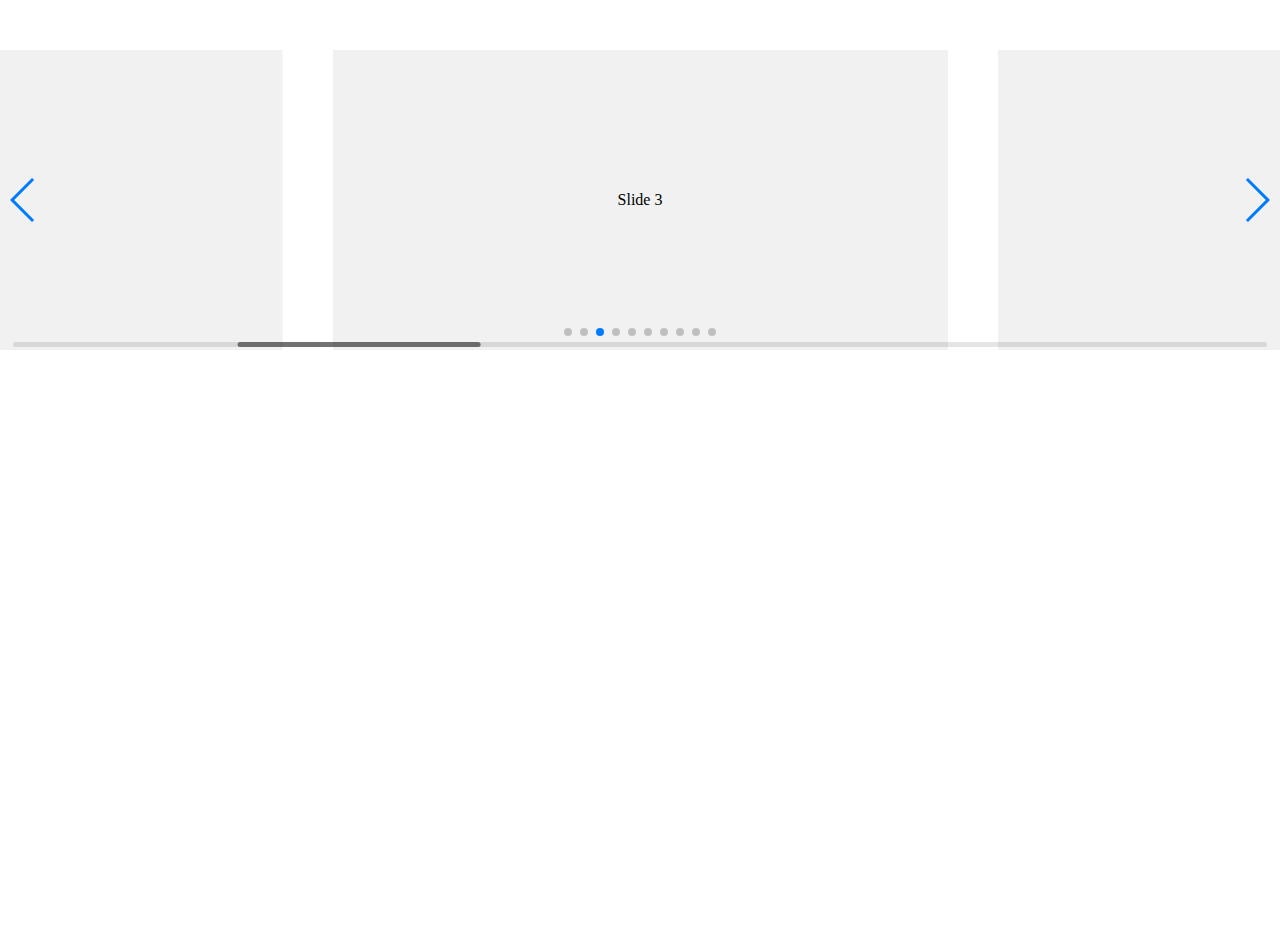
<file: swiper-4.5.0/playground/index.html>
<!doctype html>
<html lang="en">
<head>
    <meta charset="UTF-8">
    <title>Swiper Playground</title>
    <link rel="stylesheet" href="../dist/css/swiper.min.css">
    <meta name="viewport" content="width=device-width">
</head>
<body>
    <div class="swiper-container">
        <div class="swiper-scrollbar"></div>
        <div class="swiper-button-prev"></div>
        <div class="swiper-button-next"></div>
        <div class="swiper-wrapper">
            <div class="swiper-slide">Slide 1</div>
            <div class="swiper-slide">Slide 2</div>
            <div class="swiper-slide">Slide 3</div>
            <div class="swiper-slide">Slide 4</div>
            <div class="swiper-slide">Slide 5</div>
            <div class="swiper-slide">Slide 6</div>
            <div class="swiper-slide">Slide 7</div>
            <div class="swiper-slide">Slide 8</div>
            <div class="swiper-slide">Slide 9</div>
            <div class="swiper-slide">Slide 10</div>
        </div>
        <div class="swiper-pagination"></div>
    </div>
    <style>
    body, html {
        padding: 0;
        margin: 0;
        position: relative;
        height: 100%;
    }
    .swiper-container {
        width: 100%;
        height: 300px;
        margin: 50px auto;
    }
    .swiper-slide {
        background: #f1f1f1;
        color:#000;
        text-align: center;
        line-height: 300px;
    }
    </style>
    <script src="../dist/js/swiper.min.js"></script>
    <script>
        var swiper = new Swiper({
            el: '.swiper-container',
            initialSlide: 2,
            spaceBetween: 50,
            slidesPerView: 2,
            centeredSlides: true,
            slideToClickedSlide: true,
            grabCursor: true,
            scrollbar: {
              el: '.swiper-scrollbar',
            },
            mousewheel: {
              enabled: true,
            },
            keyboard: {
              enabled: true,
            },
            pagination: {
              el: '.swiper-pagination',
            },
            navigation: {
              nextEl: '.swiper-button-next',
              prevEl: '.swiper-button-prev',
            },
        });
    </script>
</body>
</html>
</file>
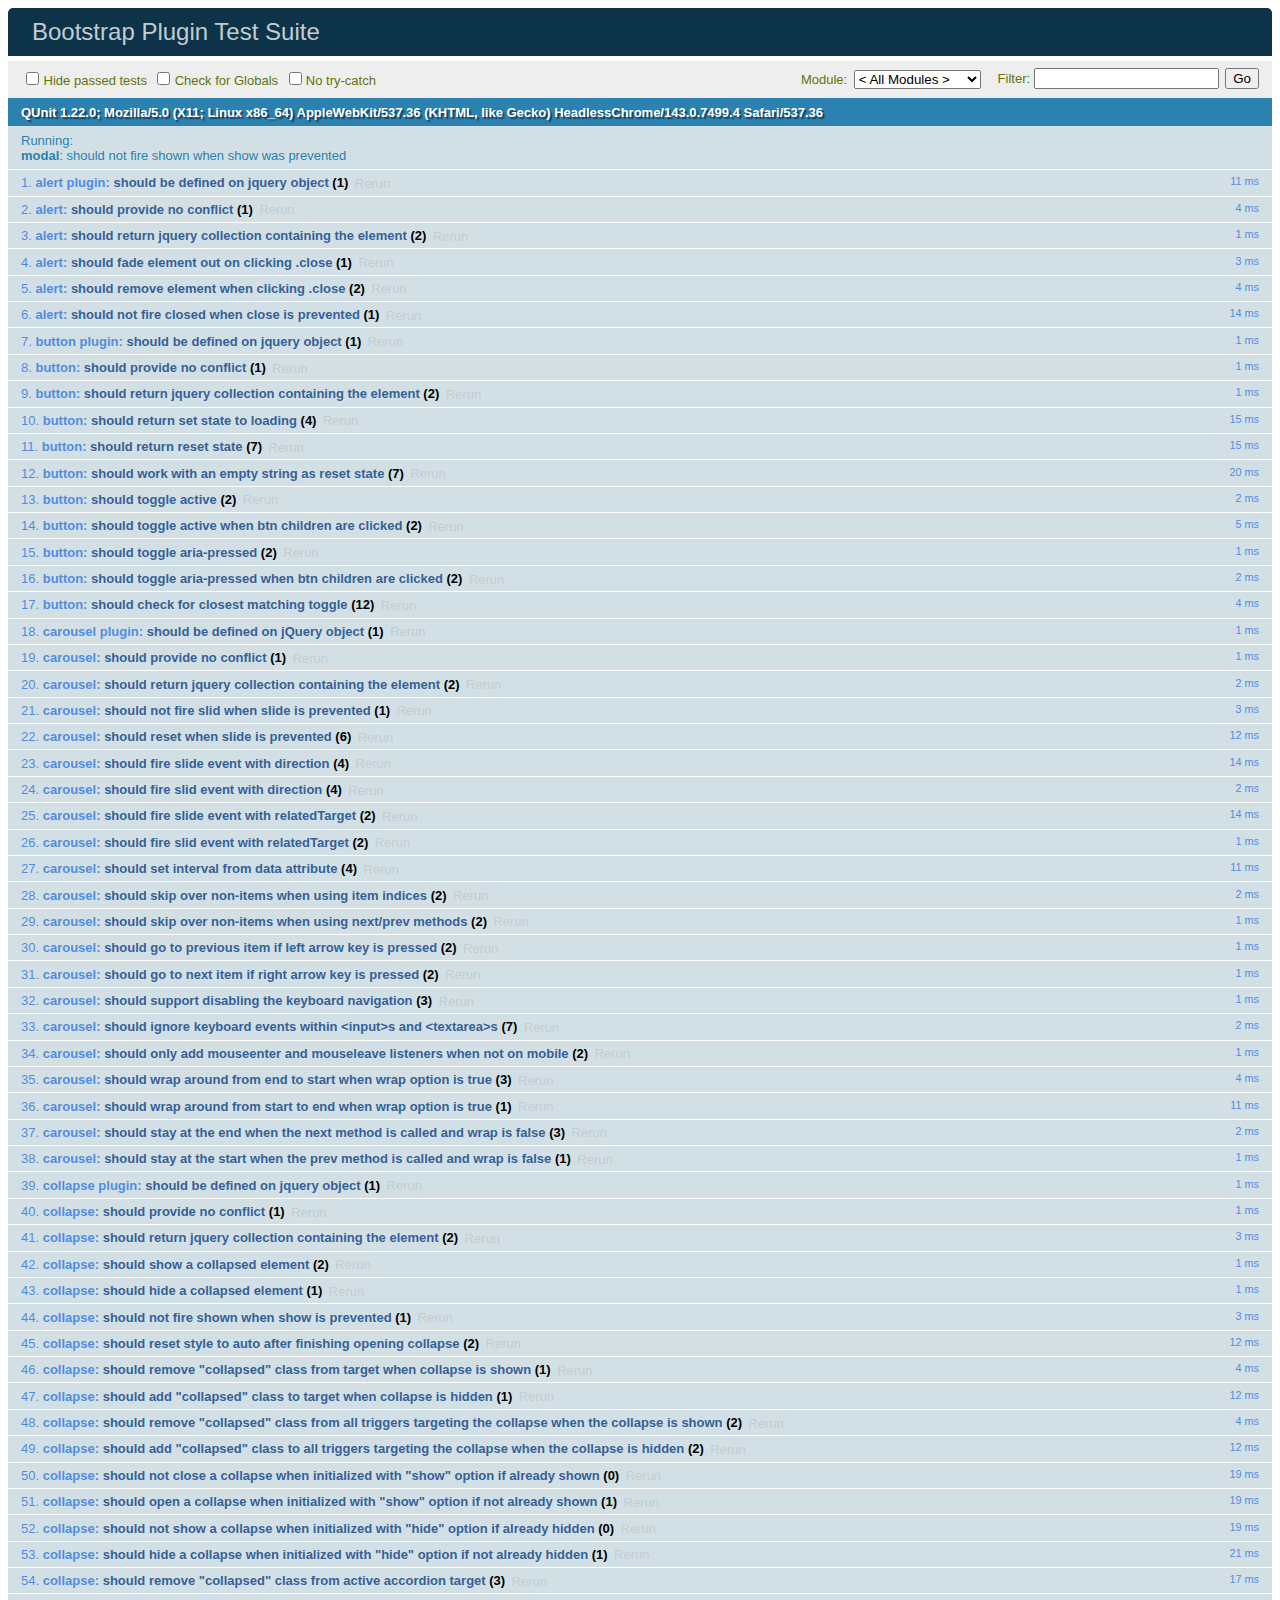
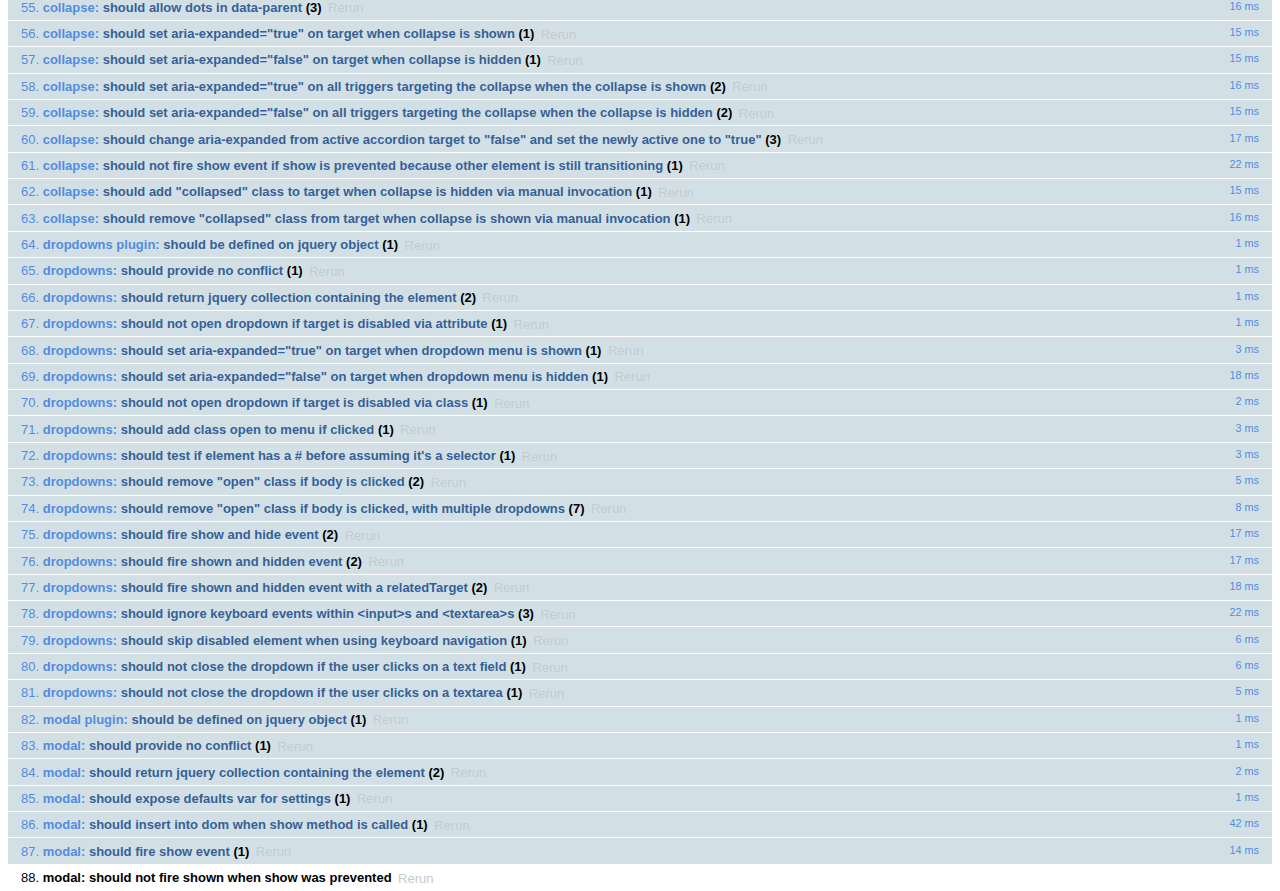
<file: bootstrap-3.3.7/js/tests/index.html>
<!DOCTYPE html>
<html>
  <head>
    <meta charset="utf-8">
    <title>Bootstrap Plugin Test Suite</title>
    <meta name="viewport" content="width=device-width, initial-scale=1">

    <!-- jQuery -->
    <script src="vendor/jquery.min.js"></script>
    <script>
      // Disable jQuery event aliases to ensure we don't accidentally use any of them
      (function () {
        var eventAliases = [
          'blur',
          'focus',
          'focusin',
          'focusout',
          'load',
          'resize',
          'scroll',
          'unload',
          'click',
          'dblclick',
          'mousedown',
          'mouseup',
          'mousemove',
          'mouseover',
          'mouseout',
          'mouseenter',
          'mouseleave',
          'change',
          'select',
          'submit',
          'keydown',
          'keypress',
          'keyup',
          'error',
          'contextmenu',
          'hover',
          'bind',
          'unbind',
          'delegate',
          'undelegate'
        ]
        for (var i = 0; i < eventAliases.length; i++) {
          var eventAlias = eventAliases[i]
          $.fn[eventAlias] = function () {
            throw new Error('Using the ".' + eventAlias + '()" method is not allowed, so that Bootstrap can be compatible with custom jQuery builds which exclude the "event aliases" module that defines said method. See https://github.com/twbs/bootstrap/blob/master/CONTRIBUTING.md#js')
          }
        }
      })()
    </script>

    <!-- QUnit -->
    <link rel="stylesheet" href="vendor/qunit.css" media="screen">
    <script src="vendor/qunit.js"></script>
    <script>
      // See https://github.com/axemclion/grunt-saucelabs#test-result-details-with-qunit
      var log = []
      // Require assert.expect in each test
      QUnit.config.requireExpects = true
      QUnit.done(function (testResults) {
        var tests = []
        for (var i = 0, len = log.length; i < len; i++) {
          var details = log[i]
          tests.push({
            name: details.name,
            result: details.result,
            expected: details.expected,
            actual: details.actual,
            source: details.source
          })
        }
        testResults.tests = tests

        window.global_test_results = testResults
      })

      QUnit.testStart(function (testDetails) {
        $(window).scrollTop(0)
        QUnit.log(function (details) {
          if (!details.result) {
            details.name = testDetails.name
            log.push(details)
          }
        })
      })

      // Cleanup
      QUnit.testDone(function () {
        $('#qunit-fixture').empty()
        $('#modal-test, .modal-backdrop').remove()
      })

      // Display fixture on-screen on iOS to avoid false positives
      if (/iPhone|iPad|iPod/.test(navigator.userAgent)) {
        QUnit.begin(function() {
          $('#qunit-fixture').css({ top: 0, left: 0 })
        })

        QUnit.done(function () {
          $('#qunit-fixture').css({ top: '', left: '' })
        })
      }

      // Disable deprecated global QUnit method aliases in preparation for QUnit v2
      (function () {
        var methodNames = [
          'async',
          'asyncTest',
          'deepEqual',
          'equal',
          'expect',
          'module',
          'notDeepEqual',
          'notEqual',
          'notPropEqual',
          'notStrictEqual',
          'ok',
          'propEqual',
          'push',
          'start',
          'stop',
          'strictEqual',
          'test',
          'throws'
        ];
        for (var i = 0; i < methodNames.length; i++) {
          var methodName = methodNames[i];
          window[methodName] = undefined;
        }
      })();
    </script>

    <!-- Plugin sources -->
    <script>$.support.transition = false</script>
    <script src="../../js/alert.js"></script>
    <script src="../../js/button.js"></script>
    <script src="../../js/carousel.js"></script>
    <script src="../../js/collapse.js"></script>
    <script src="../../js/dropdown.js"></script>
    <script src="../../js/modal.js"></script>
    <script src="../../js/scrollspy.js"></script>
    <script src="../../js/tab.js"></script>
    <script src="../../js/tooltip.js"></script>
    <script src="../../js/popover.js"></script>
    <script src="../../js/affix.js"></script>

    <!-- Unit tests -->
    <script src="unit/alert.js"></script>
    <script src="unit/button.js"></script>
    <script src="unit/carousel.js"></script>
    <script src="unit/collapse.js"></script>
    <script src="unit/dropdown.js"></script>
    <script src="unit/modal.js"></script>
    <script src="unit/scrollspy.js"></script>
    <script src="unit/tab.js"></script>
    <script src="unit/tooltip.js"></script>
    <script src="unit/popover.js"></script>
    <script src="unit/affix.js"></script>

  </head>
  <body>
    <div id="qunit-container">
      <div id="qunit"></div>
      <div id="qunit-fixture"></div>
    </div>
  </body>
</html>
</file>
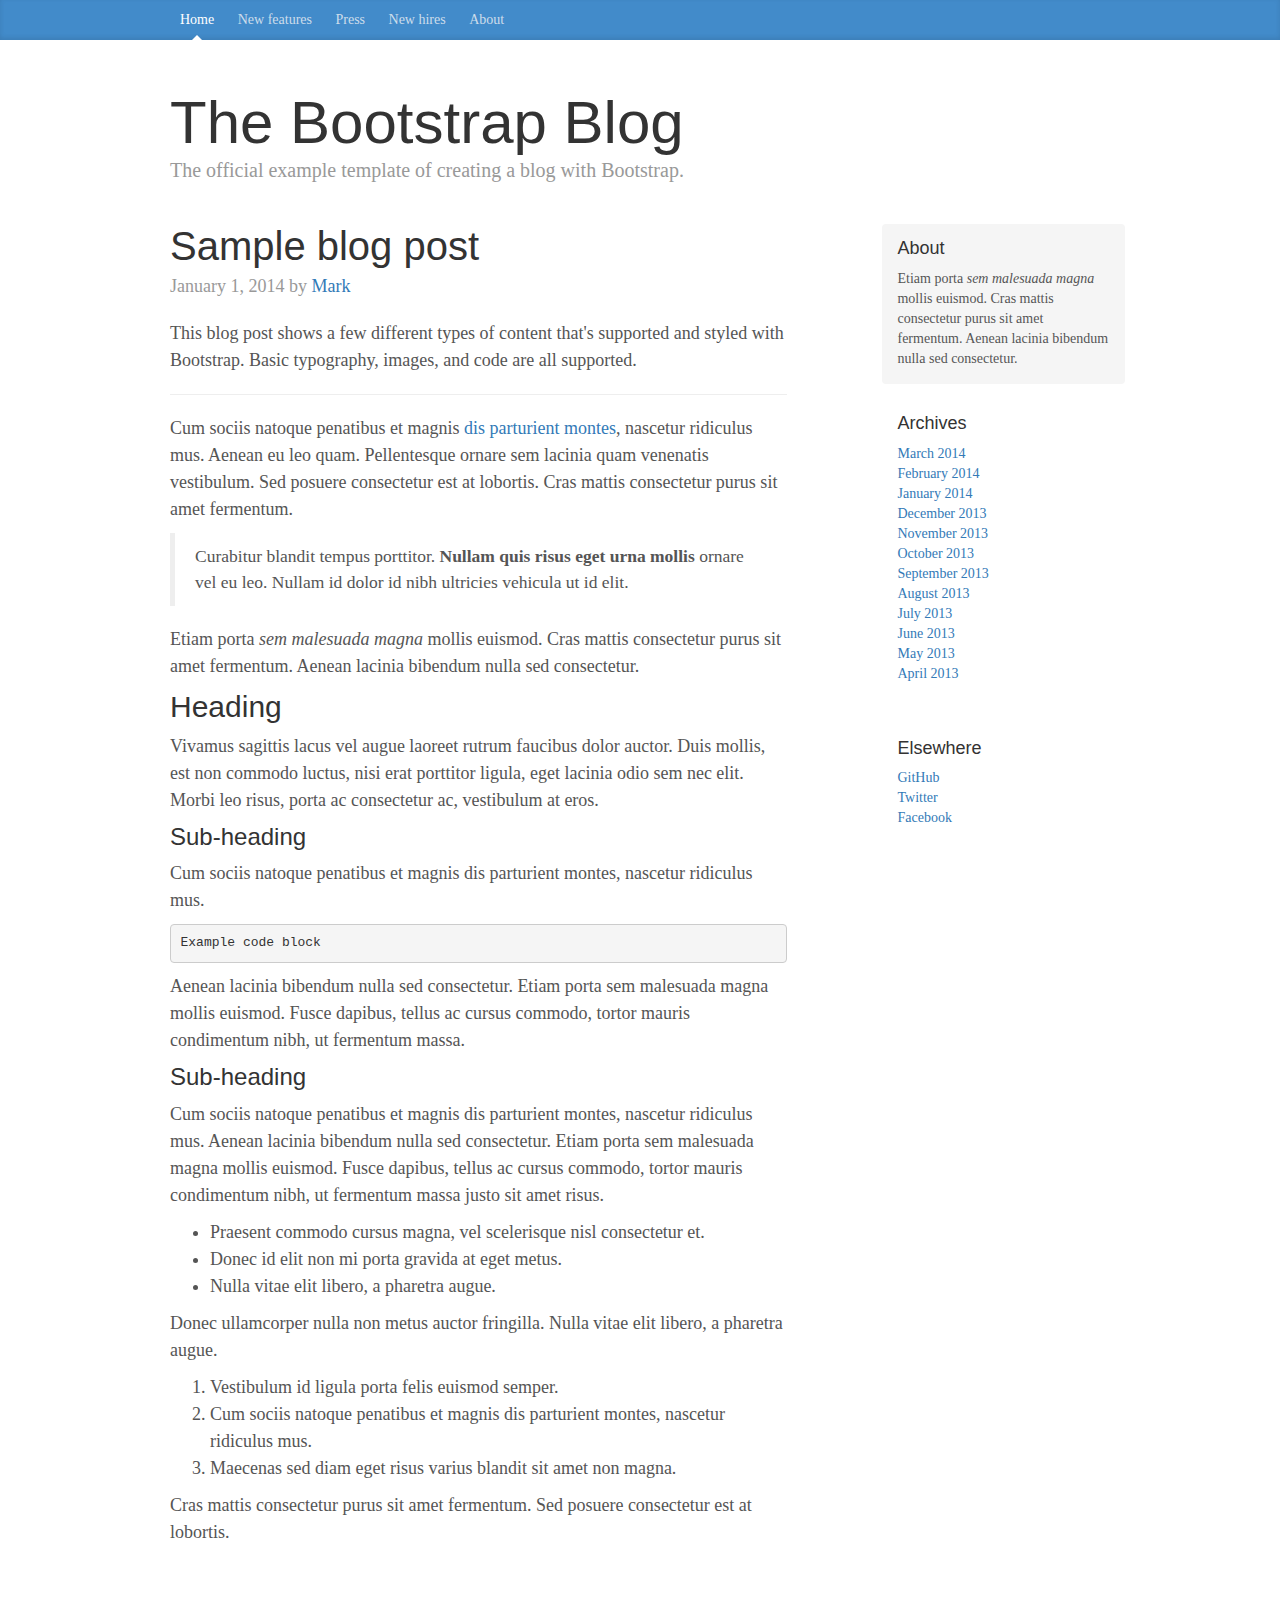
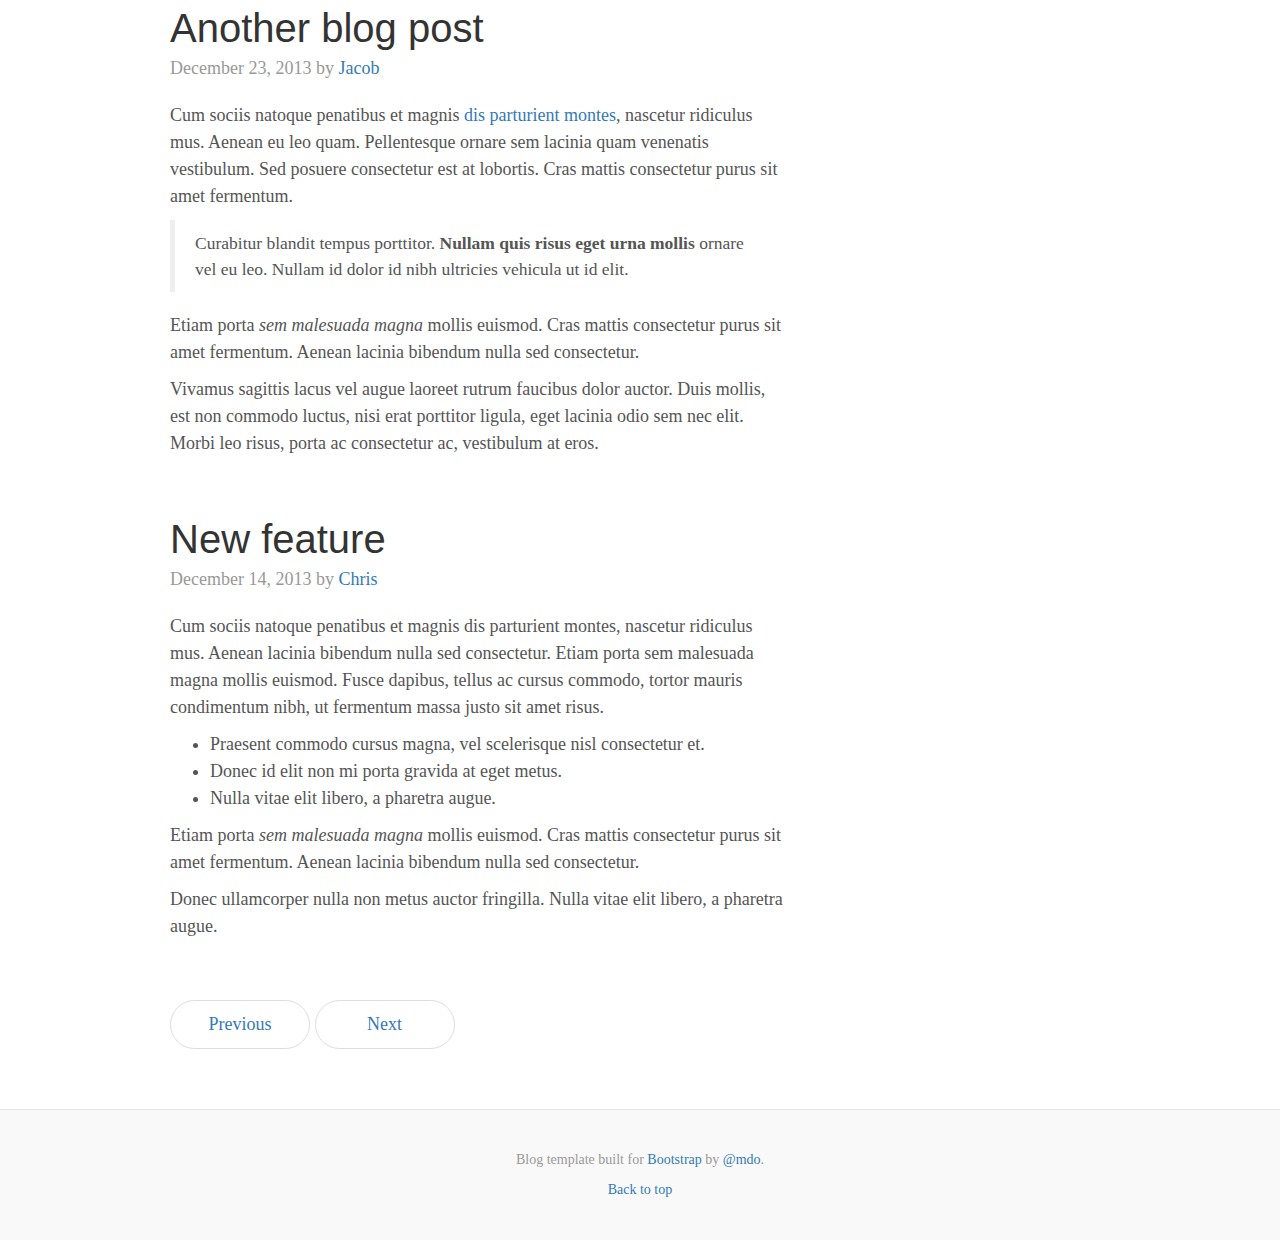
<file: bootstrap-3.3.7/docs/examples/blog/index.html>
<!DOCTYPE html>
<html lang="en">
  <head>
    <meta charset="utf-8">
    <meta http-equiv="X-UA-Compatible" content="IE=edge">
    <meta name="viewport" content="width=device-width, initial-scale=1">
    <!-- The above 3 meta tags *must* come first in the head; any other head content must come *after* these tags -->
    <meta name="description" content="">
    <meta name="author" content="">
    <link rel="icon" href="../../favicon.ico">

    <title>Blog Template for Bootstrap</title>

    <!-- Bootstrap core CSS -->
    <link href="../../dist/css/bootstrap.min.css" rel="stylesheet">

    <!-- IE10 viewport hack for Surface/desktop Windows 8 bug -->
    <link href="../../assets/css/ie10-viewport-bug-workaround.css" rel="stylesheet">

    <!-- Custom styles for this template -->
    <link href="blog.css" rel="stylesheet">

    <!-- Just for debugging purposes. Don't actually copy these 2 lines! -->
    <!--[if lt IE 9]><script src="../../assets/js/ie8-responsive-file-warning.js"></script><![endif]-->
    <script src="../../assets/js/ie-emulation-modes-warning.js"></script>

    <!-- HTML5 shim and Respond.js for IE8 support of HTML5 elements and media queries -->
    <!--[if lt IE 9]>
      <script src="https://oss.maxcdn.com/html5shiv/3.7.3/html5shiv.min.js"></script>
      <script src="https://oss.maxcdn.com/respond/1.4.2/respond.min.js"></script>
    <![endif]-->
  </head>

  <body>

    <div class="blog-masthead">
      <div class="container">
        <nav class="blog-nav">
          <a class="blog-nav-item active" href="#">Home</a>
          <a class="blog-nav-item" href="#">New features</a>
          <a class="blog-nav-item" href="#">Press</a>
          <a class="blog-nav-item" href="#">New hires</a>
          <a class="blog-nav-item" href="#">About</a>
        </nav>
      </div>
    </div>

    <div class="container">

      <div class="blog-header">
        <h1 class="blog-title">The Bootstrap Blog</h1>
        <p class="lead blog-description">The official example template of creating a blog with Bootstrap.</p>
      </div>

      <div class="row">

        <div class="col-sm-8 blog-main">

          <div class="blog-post">
            <h2 class="blog-post-title">Sample blog post</h2>
            <p class="blog-post-meta">January 1, 2014 by <a href="#">Mark</a></p>

            <p>This blog post shows a few different types of content that's supported and styled with Bootstrap. Basic typography, images, and code are all supported.</p>
            <hr>
            <p>Cum sociis natoque penatibus et magnis <a href="#">dis parturient montes</a>, nascetur ridiculus mus. Aenean eu leo quam. Pellentesque ornare sem lacinia quam venenatis vestibulum. Sed posuere consectetur est at lobortis. Cras mattis consectetur purus sit amet fermentum.</p>
            <blockquote>
              <p>Curabitur blandit tempus porttitor. <strong>Nullam quis risus eget urna mollis</strong> ornare vel eu leo. Nullam id dolor id nibh ultricies vehicula ut id elit.</p>
            </blockquote>
            <p>Etiam porta <em>sem malesuada magna</em> mollis euismod. Cras mattis consectetur purus sit amet fermentum. Aenean lacinia bibendum nulla sed consectetur.</p>
            <h2>Heading</h2>
            <p>Vivamus sagittis lacus vel augue laoreet rutrum faucibus dolor auctor. Duis mollis, est non commodo luctus, nisi erat porttitor ligula, eget lacinia odio sem nec elit. Morbi leo risus, porta ac consectetur ac, vestibulum at eros.</p>
            <h3>Sub-heading</h3>
            <p>Cum sociis natoque penatibus et magnis dis parturient montes, nascetur ridiculus mus.</p>
            <pre><code>Example code block</code></pre>
            <p>Aenean lacinia bibendum nulla sed consectetur. Etiam porta sem malesuada magna mollis euismod. Fusce dapibus, tellus ac cursus commodo, tortor mauris condimentum nibh, ut fermentum massa.</p>
            <h3>Sub-heading</h3>
            <p>Cum sociis natoque penatibus et magnis dis parturient montes, nascetur ridiculus mus. Aenean lacinia bibendum nulla sed consectetur. Etiam porta sem malesuada magna mollis euismod. Fusce dapibus, tellus ac cursus commodo, tortor mauris condimentum nibh, ut fermentum massa justo sit amet risus.</p>
            <ul>
              <li>Praesent commodo cursus magna, vel scelerisque nisl consectetur et.</li>
              <li>Donec id elit non mi porta gravida at eget metus.</li>
              <li>Nulla vitae elit libero, a pharetra augue.</li>
            </ul>
            <p>Donec ullamcorper nulla non metus auctor fringilla. Nulla vitae elit libero, a pharetra augue.</p>
            <ol>
              <li>Vestibulum id ligula porta felis euismod semper.</li>
              <li>Cum sociis natoque penatibus et magnis dis parturient montes, nascetur ridiculus mus.</li>
              <li>Maecenas sed diam eget risus varius blandit sit amet non magna.</li>
            </ol>
            <p>Cras mattis consectetur purus sit amet fermentum. Sed posuere consectetur est at lobortis.</p>
          </div><!-- /.blog-post -->

          <div class="blog-post">
            <h2 class="blog-post-title">Another blog post</h2>
            <p class="blog-post-meta">December 23, 2013 by <a href="#">Jacob</a></p>

            <p>Cum sociis natoque penatibus et magnis <a href="#">dis parturient montes</a>, nascetur ridiculus mus. Aenean eu leo quam. Pellentesque ornare sem lacinia quam venenatis vestibulum. Sed posuere consectetur est at lobortis. Cras mattis consectetur purus sit amet fermentum.</p>
            <blockquote>
              <p>Curabitur blandit tempus porttitor. <strong>Nullam quis risus eget urna mollis</strong> ornare vel eu leo. Nullam id dolor id nibh ultricies vehicula ut id elit.</p>
            </blockquote>
            <p>Etiam porta <em>sem malesuada magna</em> mollis euismod. Cras mattis consectetur purus sit amet fermentum. Aenean lacinia bibendum nulla sed consectetur.</p>
            <p>Vivamus sagittis lacus vel augue laoreet rutrum faucibus dolor auctor. Duis mollis, est non commodo luctus, nisi erat porttitor ligula, eget lacinia odio sem nec elit. Morbi leo risus, porta ac consectetur ac, vestibulum at eros.</p>
          </div><!-- /.blog-post -->

          <div class="blog-post">
            <h2 class="blog-post-title">New feature</h2>
            <p class="blog-post-meta">December 14, 2013 by <a href="#">Chris</a></p>

            <p>Cum sociis natoque penatibus et magnis dis parturient montes, nascetur ridiculus mus. Aenean lacinia bibendum nulla sed consectetur. Etiam porta sem malesuada magna mollis euismod. Fusce dapibus, tellus ac cursus commodo, tortor mauris condimentum nibh, ut fermentum massa justo sit amet risus.</p>
            <ul>
              <li>Praesent commodo cursus magna, vel scelerisque nisl consectetur et.</li>
              <li>Donec id elit non mi porta gravida at eget metus.</li>
              <li>Nulla vitae elit libero, a pharetra augue.</li>
            </ul>
            <p>Etiam porta <em>sem malesuada magna</em> mollis euismod. Cras mattis consectetur purus sit amet fermentum. Aenean lacinia bibendum nulla sed consectetur.</p>
            <p>Donec ullamcorper nulla non metus auctor fringilla. Nulla vitae elit libero, a pharetra augue.</p>
          </div><!-- /.blog-post -->

          <nav>
            <ul class="pager">
              <li><a href="#">Previous</a></li>
              <li><a href="#">Next</a></li>
            </ul>
          </nav>

        </div><!-- /.blog-main -->

        <div class="col-sm-3 col-sm-offset-1 blog-sidebar">
          <div class="sidebar-module sidebar-module-inset">
            <h4>About</h4>
            <p>Etiam porta <em>sem malesuada magna</em> mollis euismod. Cras mattis consectetur purus sit amet fermentum. Aenean lacinia bibendum nulla sed consectetur.</p>
          </div>
          <div class="sidebar-module">
            <h4>Archives</h4>
            <ol class="list-unstyled">
              <li><a href="#">March 2014</a></li>
              <li><a href="#">February 2014</a></li>
              <li><a href="#">January 2014</a></li>
              <li><a href="#">December 2013</a></li>
              <li><a href="#">November 2013</a></li>
              <li><a href="#">October 2013</a></li>
              <li><a href="#">September 2013</a></li>
              <li><a href="#">August 2013</a></li>
              <li><a href="#">July 2013</a></li>
              <li><a href="#">June 2013</a></li>
              <li><a href="#">May 2013</a></li>
              <li><a href="#">April 2013</a></li>
            </ol>
          </div>
          <div class="sidebar-module">
            <h4>Elsewhere</h4>
            <ol class="list-unstyled">
              <li><a href="#">GitHub</a></li>
              <li><a href="#">Twitter</a></li>
              <li><a href="#">Facebook</a></li>
            </ol>
          </div>
        </div><!-- /.blog-sidebar -->

      </div><!-- /.row -->

    </div><!-- /.container -->

    <footer class="blog-footer">
      <p>Blog template built for <a href="http://getbootstrap.com">Bootstrap</a> by <a href="https://twitter.com/mdo">@mdo</a>.</p>
      <p>
        <a href="#">Back to top</a>
      </p>
    </footer>


    <!-- Bootstrap core JavaScript
    ================================================== -->
    <!-- Placed at the end of the document so the pages load faster -->
    <script src="https://ajax.googleapis.com/ajax/libs/jquery/1.12.4/jquery.min.js"></script>
    <script>window.jQuery || document.write('<script src="../../assets/js/vendor/jquery.min.js"><\/script>')</script>
    <script src="../../dist/js/bootstrap.min.js"></script>
    <!-- IE10 viewport hack for Surface/desktop Windows 8 bug -->
    <script src="../../assets/js/ie10-viewport-bug-workaround.js"></script>
  </body>
</html>
</file>
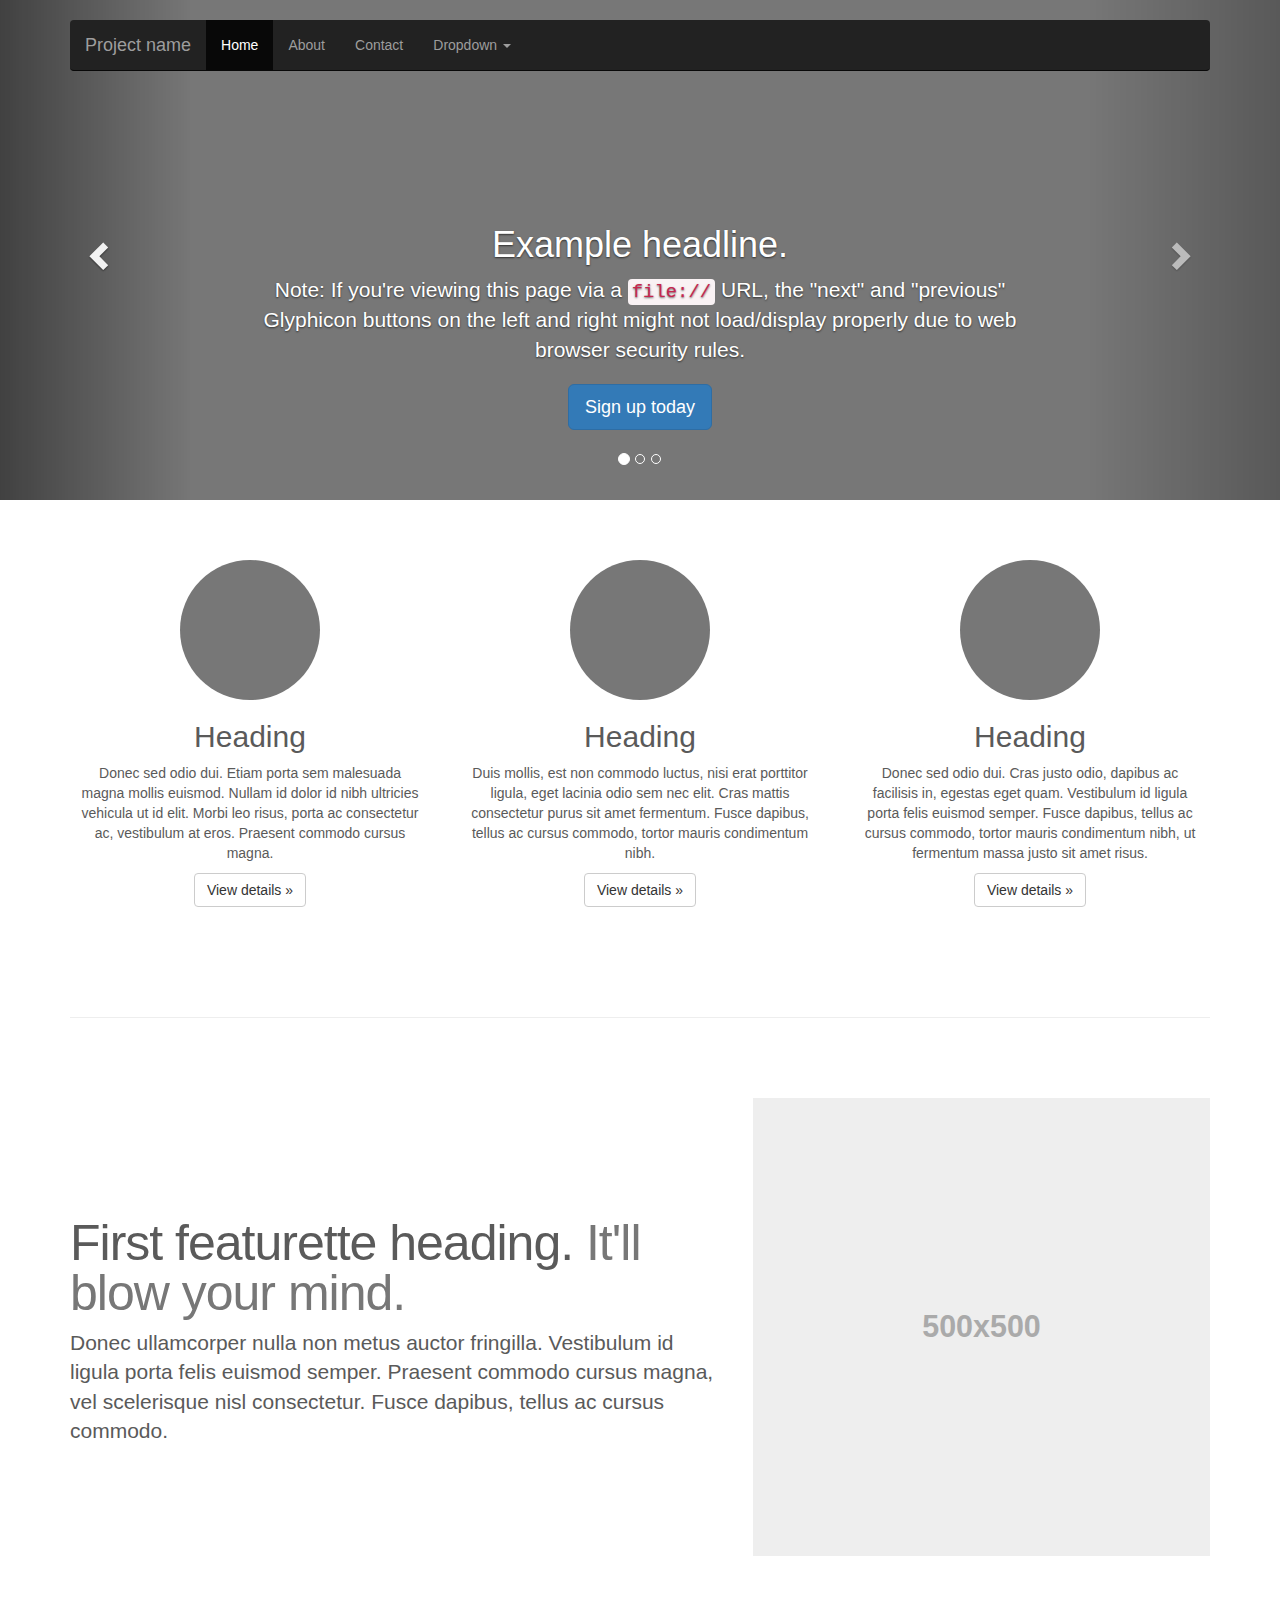
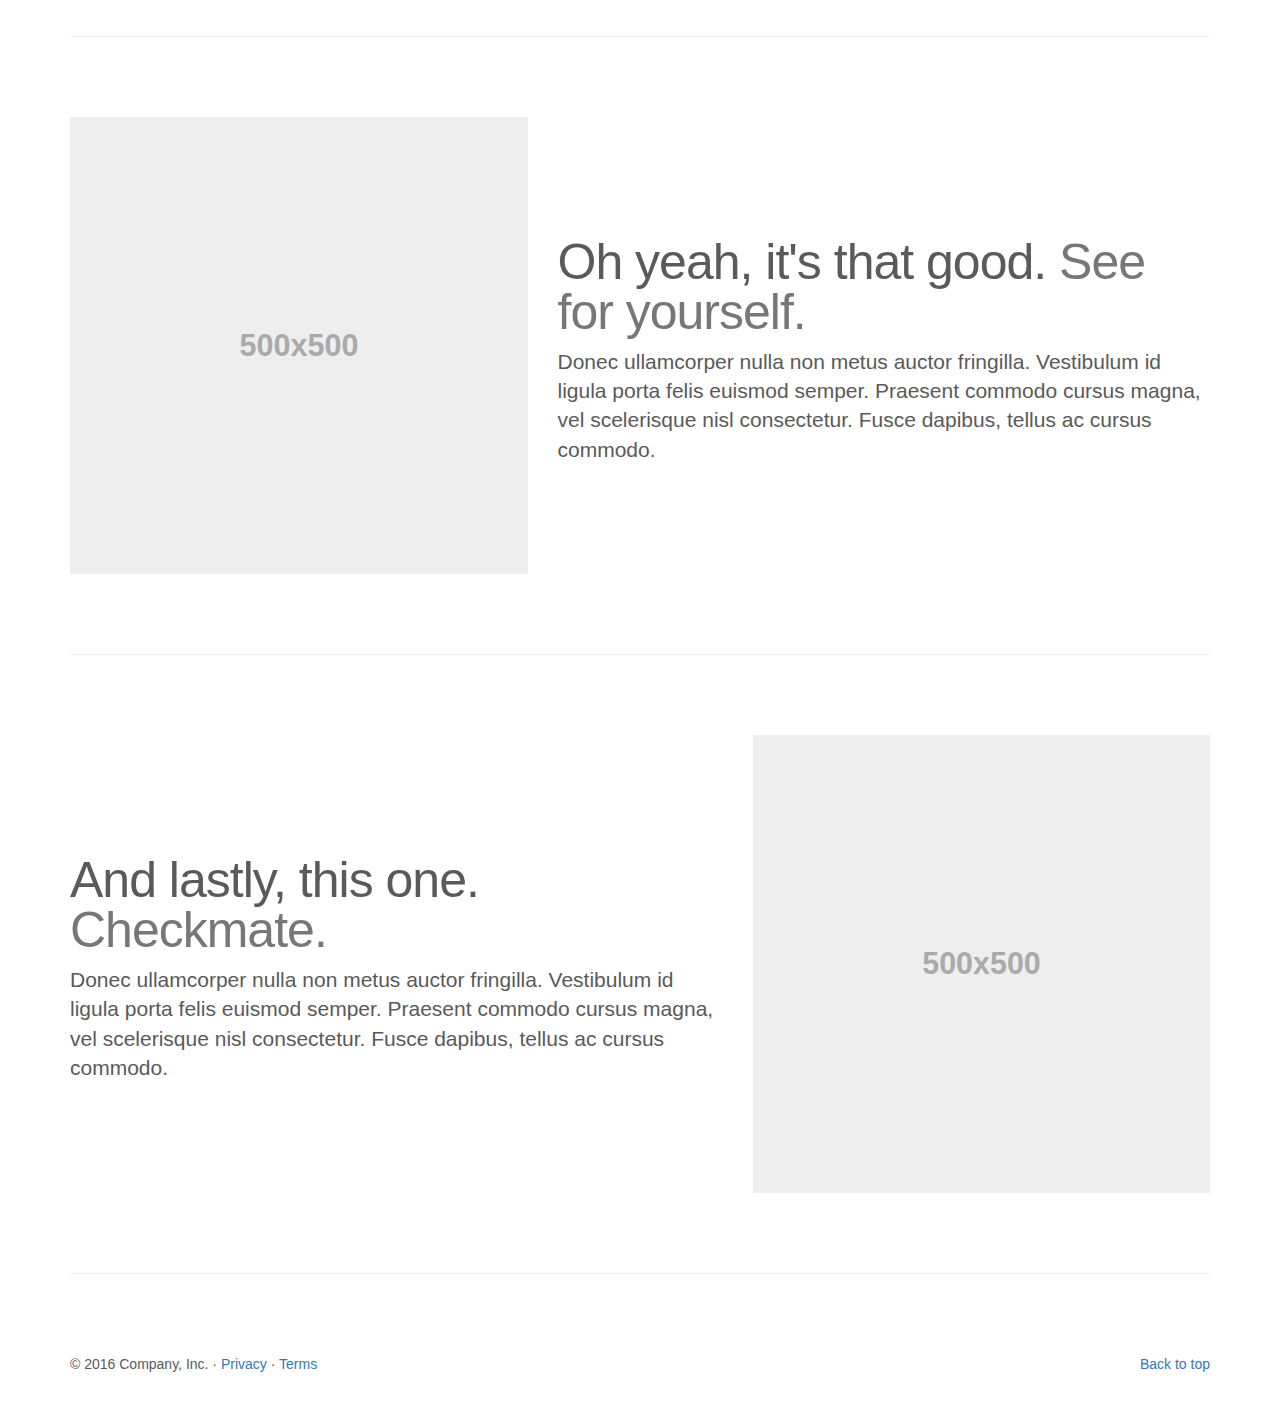
<file: bootstrap-3.3.7/docs/examples/carousel/index.html>
<!DOCTYPE html>
<html lang="en">
  <head>
    <meta charset="utf-8">
    <meta http-equiv="X-UA-Compatible" content="IE=edge">
    <meta name="viewport" content="width=device-width, initial-scale=1">
    <!-- The above 3 meta tags *must* come first in the head; any other head content must come *after* these tags -->
    <meta name="description" content="">
    <meta name="author" content="">
    <link rel="icon" href="../../favicon.ico">

    <title>Carousel Template for Bootstrap</title>

    <!-- Bootstrap core CSS -->
    <link href="../../dist/css/bootstrap.min.css" rel="stylesheet">

    <!-- IE10 viewport hack for Surface/desktop Windows 8 bug -->
    <link href="../../assets/css/ie10-viewport-bug-workaround.css" rel="stylesheet">

    <!-- Just for debugging purposes. Don't actually copy these 2 lines! -->
    <!--[if lt IE 9]><script src="../../assets/js/ie8-responsive-file-warning.js"></script><![endif]-->
    <script src="../../assets/js/ie-emulation-modes-warning.js"></script>

    <!-- HTML5 shim and Respond.js for IE8 support of HTML5 elements and media queries -->
    <!--[if lt IE 9]>
      <script src="https://oss.maxcdn.com/html5shiv/3.7.3/html5shiv.min.js"></script>
      <script src="https://oss.maxcdn.com/respond/1.4.2/respond.min.js"></script>
    <![endif]-->

    <!-- Custom styles for this template -->
    <link href="carousel.css" rel="stylesheet">
  </head>
<!-- NAVBAR
================================================== -->
  <body>
    <div class="navbar-wrapper">
      <div class="container">

        <nav class="navbar navbar-inverse navbar-static-top">
          <div class="container">
            <div class="navbar-header">
              <button type="button" class="navbar-toggle collapsed" data-toggle="collapse" data-target="#navbar" aria-expanded="false" aria-controls="navbar">
                <span class="sr-only">Toggle navigation</span>
                <span class="icon-bar"></span>
                <span class="icon-bar"></span>
                <span class="icon-bar"></span>
              </button>
              <a class="navbar-brand" href="#">Project name</a>
            </div>
            <div id="navbar" class="navbar-collapse collapse">
              <ul class="nav navbar-nav">
                <li class="active"><a href="#">Home</a></li>
                <li><a href="#about">About</a></li>
                <li><a href="#contact">Contact</a></li>
                <li class="dropdown">
                  <a href="#" class="dropdown-toggle" data-toggle="dropdown" role="button" aria-haspopup="true" aria-expanded="false">Dropdown <span class="caret"></span></a>
                  <ul class="dropdown-menu">
                    <li><a href="#">Action</a></li>
                    <li><a href="#">Another action</a></li>
                    <li><a href="#">Something else here</a></li>
                    <li role="separator" class="divider"></li>
                    <li class="dropdown-header">Nav header</li>
                    <li><a href="#">Separated link</a></li>
                    <li><a href="#">One more separated link</a></li>
                  </ul>
                </li>
              </ul>
            </div>
          </div>
        </nav>

      </div>
    </div>


    <!-- Carousel
    ================================================== -->
    <div id="myCarousel" class="carousel slide" data-ride="carousel">
      <!-- Indicators -->
      <ol class="carousel-indicators">
        <li data-target="#myCarousel" data-slide-to="0" class="active"></li>
        <li data-target="#myCarousel" data-slide-to="1"></li>
        <li data-target="#myCarousel" data-slide-to="2"></li>
      </ol>
      <div class="carousel-inner" role="listbox">
        <div class="item active">
          <img class="first-slide" src="[data-uri]" alt="First slide">
          <div class="container">
            <div class="carousel-caption">
              <h1>Example headline.</h1>
              <p>Note: If you're viewing this page via a <code>file://</code> URL, the "next" and "previous" Glyphicon buttons on the left and right might not load/display properly due to web browser security rules.</p>
              <p><a class="btn btn-lg btn-primary" href="#" role="button">Sign up today</a></p>
            </div>
          </div>
        </div>
        <div class="item">
          <img class="second-slide" src="[data-uri]" alt="Second slide">
          <div class="container">
            <div class="carousel-caption">
              <h1>Another example headline.</h1>
              <p>Cras justo odio, dapibus ac facilisis in, egestas eget quam. Donec id elit non mi porta gravida at eget metus. Nullam id dolor id nibh ultricies vehicula ut id elit.</p>
              <p><a class="btn btn-lg btn-primary" href="#" role="button">Learn more</a></p>
            </div>
          </div>
        </div>
        <div class="item">
          <img class="third-slide" src="[data-uri]" alt="Third slide">
          <div class="container">
            <div class="carousel-caption">
              <h1>One more for good measure.</h1>
              <p>Cras justo odio, dapibus ac facilisis in, egestas eget quam. Donec id elit non mi porta gravida at eget metus. Nullam id dolor id nibh ultricies vehicula ut id elit.</p>
              <p><a class="btn btn-lg btn-primary" href="#" role="button">Browse gallery</a></p>
            </div>
          </div>
        </div>
      </div>
      <a class="left carousel-control" href="#myCarousel" role="button" data-slide="prev">
        <span class="glyphicon glyphicon-chevron-left" aria-hidden="true"></span>
        <span class="sr-only">Previous</span>
      </a>
      <a class="right carousel-control" href="#myCarousel" role="button" data-slide="next">
        <span class="glyphicon glyphicon-chevron-right" aria-hidden="true"></span>
        <span class="sr-only">Next</span>
      </a>
    </div><!-- /.carousel -->


    <!-- Marketing messaging and featurettes
    ================================================== -->
    <!-- Wrap the rest of the page in another container to center all the content. -->

    <div class="container marketing">

      <!-- Three columns of text below the carousel -->
      <div class="row">
        <div class="col-lg-4">
          <img class="img-circle" src="[data-uri]" alt="Generic placeholder image" width="140" height="140">
          <h2>Heading</h2>
          <p>Donec sed odio dui. Etiam porta sem malesuada magna mollis euismod. Nullam id dolor id nibh ultricies vehicula ut id elit. Morbi leo risus, porta ac consectetur ac, vestibulum at eros. Praesent commodo cursus magna.</p>
          <p><a class="btn btn-default" href="#" role="button">View details &raquo;</a></p>
        </div><!-- /.col-lg-4 -->
        <div class="col-lg-4">
          <img class="img-circle" src="[data-uri]" alt="Generic placeholder image" width="140" height="140">
          <h2>Heading</h2>
          <p>Duis mollis, est non commodo luctus, nisi erat porttitor ligula, eget lacinia odio sem nec elit. Cras mattis consectetur purus sit amet fermentum. Fusce dapibus, tellus ac cursus commodo, tortor mauris condimentum nibh.</p>
          <p><a class="btn btn-default" href="#" role="button">View details &raquo;</a></p>
        </div><!-- /.col-lg-4 -->
        <div class="col-lg-4">
          <img class="img-circle" src="[data-uri]" alt="Generic placeholder image" width="140" height="140">
          <h2>Heading</h2>
          <p>Donec sed odio dui. Cras justo odio, dapibus ac facilisis in, egestas eget quam. Vestibulum id ligula porta felis euismod semper. Fusce dapibus, tellus ac cursus commodo, tortor mauris condimentum nibh, ut fermentum massa justo sit amet risus.</p>
          <p><a class="btn btn-default" href="#" role="button">View details &raquo;</a></p>
        </div><!-- /.col-lg-4 -->
      </div><!-- /.row -->


      <!-- START THE FEATURETTES -->

      <hr class="featurette-divider">

      <div class="row featurette">
        <div class="col-md-7">
          <h2 class="featurette-heading">First featurette heading. <span class="text-muted">It'll blow your mind.</span></h2>
          <p class="lead">Donec ullamcorper nulla non metus auctor fringilla. Vestibulum id ligula porta felis euismod semper. Praesent commodo cursus magna, vel scelerisque nisl consectetur. Fusce dapibus, tellus ac cursus commodo.</p>
        </div>
        <div class="col-md-5">
          <img class="featurette-image img-responsive center-block" data-src="holder.js/500x500/auto" alt="Generic placeholder image">
        </div>
      </div>

      <hr class="featurette-divider">

      <div class="row featurette">
        <div class="col-md-7 col-md-push-5">
          <h2 class="featurette-heading">Oh yeah, it's that good. <span class="text-muted">See for yourself.</span></h2>
          <p class="lead">Donec ullamcorper nulla non metus auctor fringilla. Vestibulum id ligula porta felis euismod semper. Praesent commodo cursus magna, vel scelerisque nisl consectetur. Fusce dapibus, tellus ac cursus commodo.</p>
        </div>
        <div class="col-md-5 col-md-pull-7">
          <img class="featurette-image img-responsive center-block" data-src="holder.js/500x500/auto" alt="Generic placeholder image">
        </div>
      </div>

      <hr class="featurette-divider">

      <div class="row featurette">
        <div class="col-md-7">
          <h2 class="featurette-heading">And lastly, this one. <span class="text-muted">Checkmate.</span></h2>
          <p class="lead">Donec ullamcorper nulla non metus auctor fringilla. Vestibulum id ligula porta felis euismod semper. Praesent commodo cursus magna, vel scelerisque nisl consectetur. Fusce dapibus, tellus ac cursus commodo.</p>
        </div>
        <div class="col-md-5">
          <img class="featurette-image img-responsive center-block" data-src="holder.js/500x500/auto" alt="Generic placeholder image">
        </div>
      </div>

      <hr class="featurette-divider">

      <!-- /END THE FEATURETTES -->


      <!-- FOOTER -->
      <footer>
        <p class="pull-right"><a href="#">Back to top</a></p>
        <p>&copy; 2016 Company, Inc. &middot; <a href="#">Privacy</a> &middot; <a href="#">Terms</a></p>
      </footer>

    </div><!-- /.container -->


    <!-- Bootstrap core JavaScript
    ================================================== -->
    <!-- Placed at the end of the document so the pages load faster -->
    <script src="https://ajax.googleapis.com/ajax/libs/jquery/1.12.4/jquery.min.js"></script>
    <script>window.jQuery || document.write('<script src="../../assets/js/vendor/jquery.min.js"><\/script>')</script>
    <script src="../../dist/js/bootstrap.min.js"></script>
    <!-- Just to make our placeholder images work. Don't actually copy the next line! -->
    <script src="../../assets/js/vendor/holder.min.js"></script>
    <!-- IE10 viewport hack for Surface/desktop Windows 8 bug -->
    <script src="../../assets/js/ie10-viewport-bug-workaround.js"></script>
  </body>
</html>
</file>
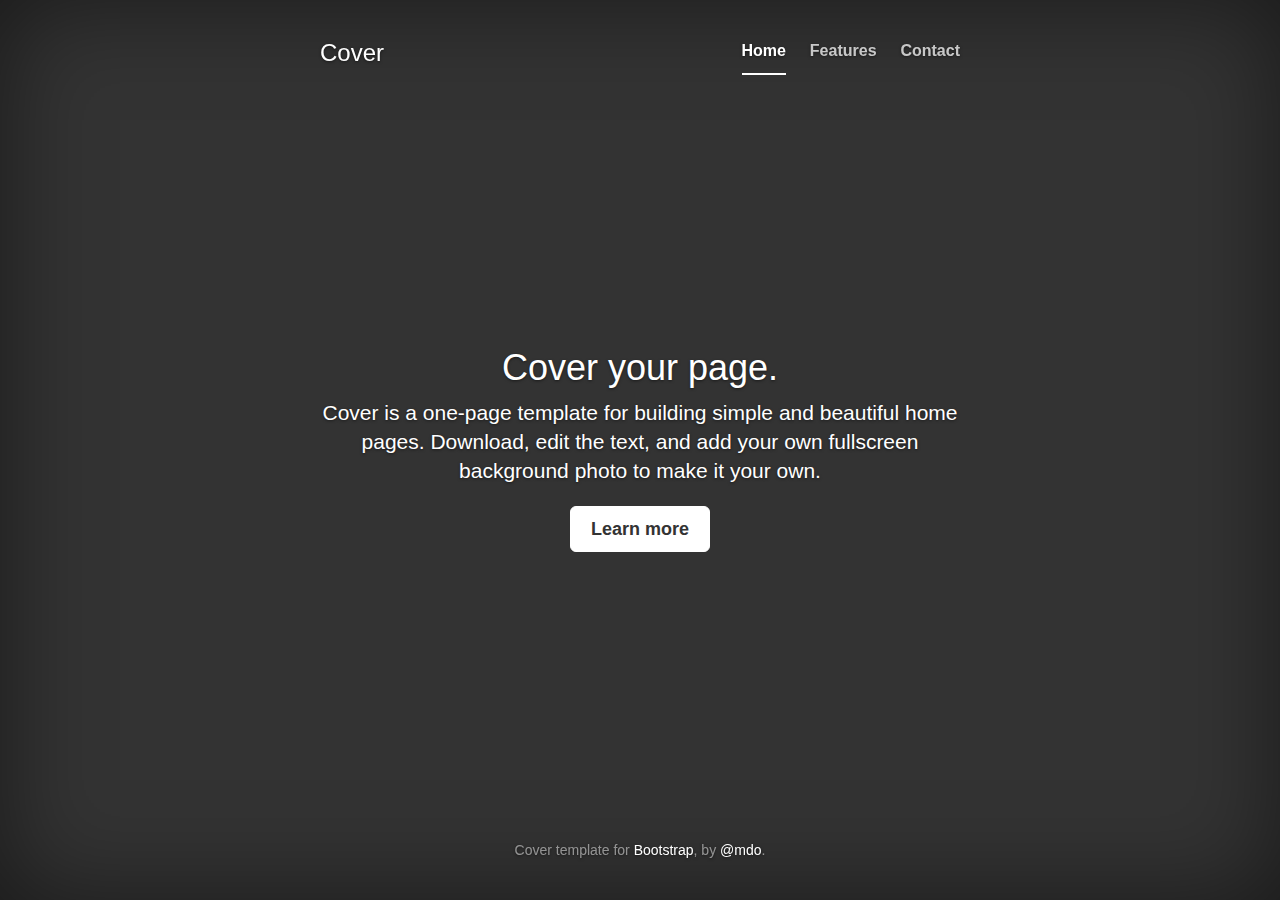
<file: bootstrap-3.3.7/docs/examples/cover/index.html>
<!DOCTYPE html>
<html lang="en">
  <head>
    <meta charset="utf-8">
    <meta http-equiv="X-UA-Compatible" content="IE=edge">
    <meta name="viewport" content="width=device-width, initial-scale=1">
    <!-- The above 3 meta tags *must* come first in the head; any other head content must come *after* these tags -->
    <meta name="description" content="">
    <meta name="author" content="">
    <link rel="icon" href="../../favicon.ico">

    <title>Cover Template for Bootstrap</title>

    <!-- Bootstrap core CSS -->
    <link href="../../dist/css/bootstrap.min.css" rel="stylesheet">

    <!-- IE10 viewport hack for Surface/desktop Windows 8 bug -->
    <link href="../../assets/css/ie10-viewport-bug-workaround.css" rel="stylesheet">

    <!-- Custom styles for this template -->
    <link href="cover.css" rel="stylesheet">

    <!-- Just for debugging purposes. Don't actually copy these 2 lines! -->
    <!--[if lt IE 9]><script src="../../assets/js/ie8-responsive-file-warning.js"></script><![endif]-->
    <script src="../../assets/js/ie-emulation-modes-warning.js"></script>

    <!-- HTML5 shim and Respond.js for IE8 support of HTML5 elements and media queries -->
    <!--[if lt IE 9]>
      <script src="https://oss.maxcdn.com/html5shiv/3.7.3/html5shiv.min.js"></script>
      <script src="https://oss.maxcdn.com/respond/1.4.2/respond.min.js"></script>
    <![endif]-->
  </head>

  <body>

    <div class="site-wrapper">

      <div class="site-wrapper-inner">

        <div class="cover-container">

          <div class="masthead clearfix">
            <div class="inner">
              <h3 class="masthead-brand">Cover</h3>
              <nav>
                <ul class="nav masthead-nav">
                  <li class="active"><a href="#">Home</a></li>
                  <li><a href="#">Features</a></li>
                  <li><a href="#">Contact</a></li>
                </ul>
              </nav>
            </div>
          </div>

          <div class="inner cover">
            <h1 class="cover-heading">Cover your page.</h1>
            <p class="lead">Cover is a one-page template for building simple and beautiful home pages. Download, edit the text, and add your own fullscreen background photo to make it your own.</p>
            <p class="lead">
              <a href="#" class="btn btn-lg btn-default">Learn more</a>
            </p>
          </div>

          <div class="mastfoot">
            <div class="inner">
              <p>Cover template for <a href="http://getbootstrap.com">Bootstrap</a>, by <a href="https://twitter.com/mdo">@mdo</a>.</p>
            </div>
          </div>

        </div>

      </div>

    </div>

    <!-- Bootstrap core JavaScript
    ================================================== -->
    <!-- Placed at the end of the document so the pages load faster -->
    <script src="https://ajax.googleapis.com/ajax/libs/jquery/1.12.4/jquery.min.js"></script>
    <script>window.jQuery || document.write('<script src="../../assets/js/vendor/jquery.min.js"><\/script>')</script>
    <script src="../../dist/js/bootstrap.min.js"></script>
    <!-- IE10 viewport hack for Surface/desktop Windows 8 bug -->
    <script src="../../assets/js/ie10-viewport-bug-workaround.js"></script>
  </body>
</html>
</file>
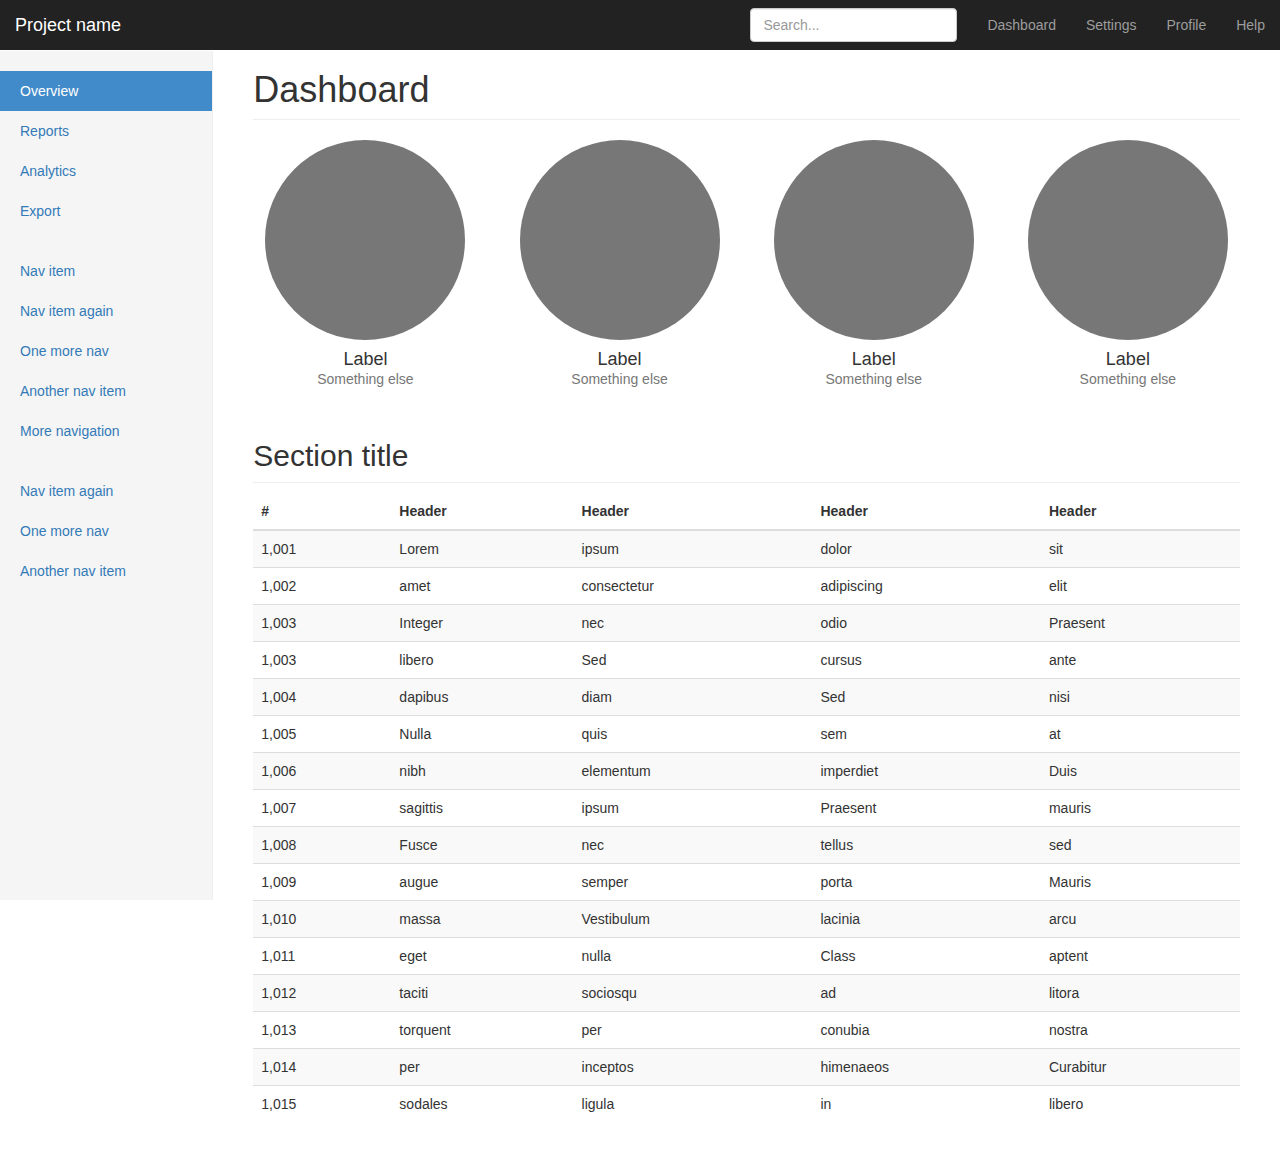
<file: bootstrap-3.3.7/docs/examples/dashboard/index.html>
<!DOCTYPE html>
<html lang="en">
  <head>
    <meta charset="utf-8">
    <meta http-equiv="X-UA-Compatible" content="IE=edge">
    <meta name="viewport" content="width=device-width, initial-scale=1">
    <!-- The above 3 meta tags *must* come first in the head; any other head content must come *after* these tags -->
    <meta name="description" content="">
    <meta name="author" content="">
    <link rel="icon" href="../../favicon.ico">

    <title>Dashboard Template for Bootstrap</title>

    <!-- Bootstrap core CSS -->
    <link href="../../dist/css/bootstrap.min.css" rel="stylesheet">

    <!-- IE10 viewport hack for Surface/desktop Windows 8 bug -->
    <link href="../../assets/css/ie10-viewport-bug-workaround.css" rel="stylesheet">

    <!-- Custom styles for this template -->
    <link href="dashboard.css" rel="stylesheet">

    <!-- Just for debugging purposes. Don't actually copy these 2 lines! -->
    <!--[if lt IE 9]><script src="../../assets/js/ie8-responsive-file-warning.js"></script><![endif]-->
    <script src="../../assets/js/ie-emulation-modes-warning.js"></script>

    <!-- HTML5 shim and Respond.js for IE8 support of HTML5 elements and media queries -->
    <!--[if lt IE 9]>
      <script src="https://oss.maxcdn.com/html5shiv/3.7.3/html5shiv.min.js"></script>
      <script src="https://oss.maxcdn.com/respond/1.4.2/respond.min.js"></script>
    <![endif]-->
  </head>

  <body>

    <nav class="navbar navbar-inverse navbar-fixed-top">
      <div class="container-fluid">
        <div class="navbar-header">
          <button type="button" class="navbar-toggle collapsed" data-toggle="collapse" data-target="#navbar" aria-expanded="false" aria-controls="navbar">
            <span class="sr-only">Toggle navigation</span>
            <span class="icon-bar"></span>
            <span class="icon-bar"></span>
            <span class="icon-bar"></span>
          </button>
          <a class="navbar-brand" href="#">Project name</a>
        </div>
        <div id="navbar" class="navbar-collapse collapse">
          <ul class="nav navbar-nav navbar-right">
            <li><a href="#">Dashboard</a></li>
            <li><a href="#">Settings</a></li>
            <li><a href="#">Profile</a></li>
            <li><a href="#">Help</a></li>
          </ul>
          <form class="navbar-form navbar-right">
            <input type="text" class="form-control" placeholder="Search...">
          </form>
        </div>
      </div>
    </nav>

    <div class="container-fluid">
      <div class="row">
        <div class="col-sm-3 col-md-2 sidebar">
          <ul class="nav nav-sidebar">
            <li class="active"><a href="#">Overview <span class="sr-only">(current)</span></a></li>
            <li><a href="#">Reports</a></li>
            <li><a href="#">Analytics</a></li>
            <li><a href="#">Export</a></li>
          </ul>
          <ul class="nav nav-sidebar">
            <li><a href="">Nav item</a></li>
            <li><a href="">Nav item again</a></li>
            <li><a href="">One more nav</a></li>
            <li><a href="">Another nav item</a></li>
            <li><a href="">More navigation</a></li>
          </ul>
          <ul class="nav nav-sidebar">
            <li><a href="">Nav item again</a></li>
            <li><a href="">One more nav</a></li>
            <li><a href="">Another nav item</a></li>
          </ul>
        </div>
        <div class="col-sm-9 col-sm-offset-3 col-md-10 col-md-offset-2 main">
          <h1 class="page-header">Dashboard</h1>

          <div class="row placeholders">
            <div class="col-xs-6 col-sm-3 placeholder">
              <img src="[data-uri]" width="200" height="200" class="img-responsive" alt="Generic placeholder thumbnail">
              <h4>Label</h4>
              <span class="text-muted">Something else</span>
            </div>
            <div class="col-xs-6 col-sm-3 placeholder">
              <img src="[data-uri]" width="200" height="200" class="img-responsive" alt="Generic placeholder thumbnail">
              <h4>Label</h4>
              <span class="text-muted">Something else</span>
            </div>
            <div class="col-xs-6 col-sm-3 placeholder">
              <img src="[data-uri]" width="200" height="200" class="img-responsive" alt="Generic placeholder thumbnail">
              <h4>Label</h4>
              <span class="text-muted">Something else</span>
            </div>
            <div class="col-xs-6 col-sm-3 placeholder">
              <img src="[data-uri]" width="200" height="200" class="img-responsive" alt="Generic placeholder thumbnail">
              <h4>Label</h4>
              <span class="text-muted">Something else</span>
            </div>
          </div>

          <h2 class="sub-header">Section title</h2>
          <div class="table-responsive">
            <table class="table table-striped">
              <thead>
                <tr>
                  <th>#</th>
                  <th>Header</th>
                  <th>Header</th>
                  <th>Header</th>
                  <th>Header</th>
                </tr>
              </thead>
              <tbody>
                <tr>
                  <td>1,001</td>
                  <td>Lorem</td>
                  <td>ipsum</td>
                  <td>dolor</td>
                  <td>sit</td>
                </tr>
                <tr>
                  <td>1,002</td>
                  <td>amet</td>
                  <td>consectetur</td>
                  <td>adipiscing</td>
                  <td>elit</td>
                </tr>
                <tr>
                  <td>1,003</td>
                  <td>Integer</td>
                  <td>nec</td>
                  <td>odio</td>
                  <td>Praesent</td>
                </tr>
                <tr>
                  <td>1,003</td>
                  <td>libero</td>
                  <td>Sed</td>
                  <td>cursus</td>
                  <td>ante</td>
                </tr>
                <tr>
                  <td>1,004</td>
                  <td>dapibus</td>
                  <td>diam</td>
                  <td>Sed</td>
                  <td>nisi</td>
                </tr>
                <tr>
                  <td>1,005</td>
                  <td>Nulla</td>
                  <td>quis</td>
                  <td>sem</td>
                  <td>at</td>
                </tr>
                <tr>
                  <td>1,006</td>
                  <td>nibh</td>
                  <td>elementum</td>
                  <td>imperdiet</td>
                  <td>Duis</td>
                </tr>
                <tr>
                  <td>1,007</td>
                  <td>sagittis</td>
                  <td>ipsum</td>
                  <td>Praesent</td>
                  <td>mauris</td>
                </tr>
                <tr>
                  <td>1,008</td>
                  <td>Fusce</td>
                  <td>nec</td>
                  <td>tellus</td>
                  <td>sed</td>
                </tr>
                <tr>
                  <td>1,009</td>
                  <td>augue</td>
                  <td>semper</td>
                  <td>porta</td>
                  <td>Mauris</td>
                </tr>
                <tr>
                  <td>1,010</td>
                  <td>massa</td>
                  <td>Vestibulum</td>
                  <td>lacinia</td>
                  <td>arcu</td>
                </tr>
                <tr>
                  <td>1,011</td>
                  <td>eget</td>
                  <td>nulla</td>
                  <td>Class</td>
                  <td>aptent</td>
                </tr>
                <tr>
                  <td>1,012</td>
                  <td>taciti</td>
                  <td>sociosqu</td>
                  <td>ad</td>
                  <td>litora</td>
                </tr>
                <tr>
                  <td>1,013</td>
                  <td>torquent</td>
                  <td>per</td>
                  <td>conubia</td>
                  <td>nostra</td>
                </tr>
                <tr>
                  <td>1,014</td>
                  <td>per</td>
                  <td>inceptos</td>
                  <td>himenaeos</td>
                  <td>Curabitur</td>
                </tr>
                <tr>
                  <td>1,015</td>
                  <td>sodales</td>
                  <td>ligula</td>
                  <td>in</td>
                  <td>libero</td>
                </tr>
              </tbody>
            </table>
          </div>
        </div>
      </div>
    </div>

    <!-- Bootstrap core JavaScript
    ================================================== -->
    <!-- Placed at the end of the document so the pages load faster -->
    <script src="https://ajax.googleapis.com/ajax/libs/jquery/1.12.4/jquery.min.js"></script>
    <script>window.jQuery || document.write('<script src="../../assets/js/vendor/jquery.min.js"><\/script>')</script>
    <script src="../../dist/js/bootstrap.min.js"></script>
    <!-- Just to make our placeholder images work. Don't actually copy the next line! -->
    <script src="../../assets/js/vendor/holder.min.js"></script>
    <!-- IE10 viewport hack for Surface/desktop Windows 8 bug -->
    <script src="../../assets/js/ie10-viewport-bug-workaround.js"></script>
  </body>
</html>
</file>
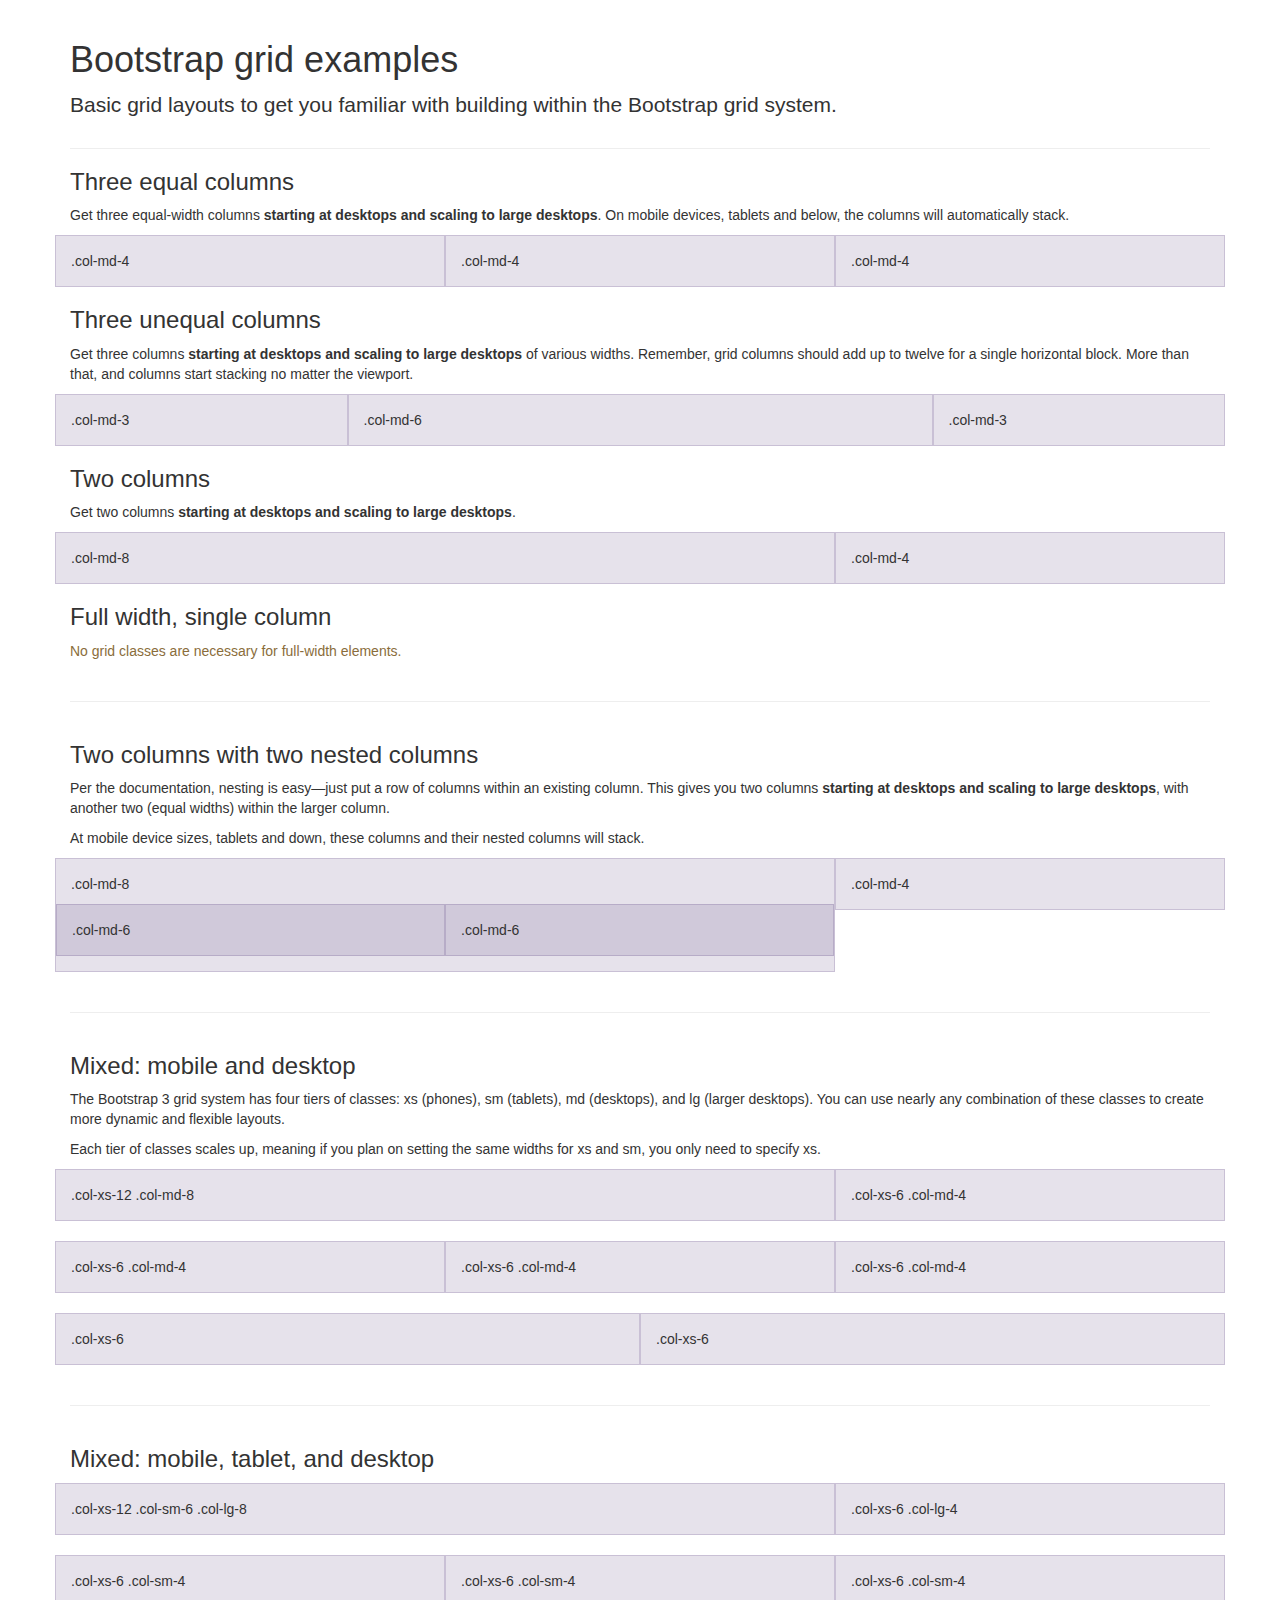
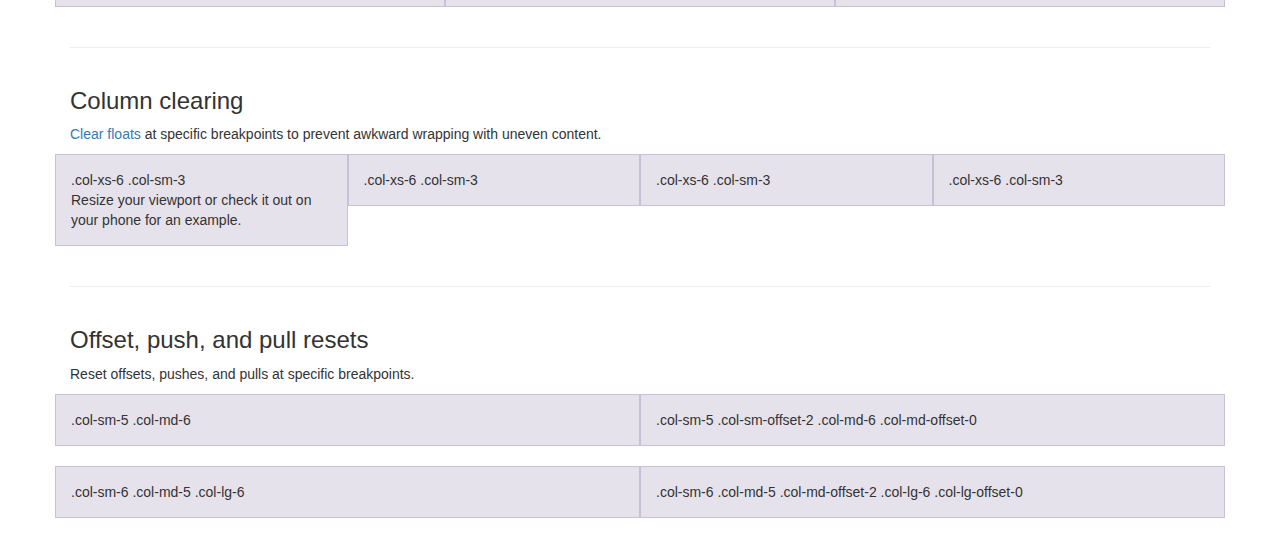
<file: bootstrap-3.3.7/docs/examples/grid/index.html>
<!DOCTYPE html>
<html lang="en">
  <head>
    <meta charset="utf-8">
    <meta http-equiv="X-UA-Compatible" content="IE=edge">
    <meta name="viewport" content="width=device-width, initial-scale=1">
    <!-- The above 3 meta tags *must* come first in the head; any other head content must come *after* these tags -->
    <meta name="description" content="">
    <meta name="author" content="">
    <link rel="icon" href="../../favicon.ico">

    <title>Grid Template for Bootstrap</title>

    <!-- Bootstrap core CSS -->
    <link href="../../dist/css/bootstrap.min.css" rel="stylesheet">

    <!-- IE10 viewport hack for Surface/desktop Windows 8 bug -->
    <link href="../../assets/css/ie10-viewport-bug-workaround.css" rel="stylesheet">

    <!-- Custom styles for this template -->
    <link href="grid.css" rel="stylesheet">

    <!-- Just for debugging purposes. Don't actually copy these 2 lines! -->
    <!--[if lt IE 9]><script src="../../assets/js/ie8-responsive-file-warning.js"></script><![endif]-->
    <script src="../../assets/js/ie-emulation-modes-warning.js"></script>

    <!-- HTML5 shim and Respond.js for IE8 support of HTML5 elements and media queries -->
    <!--[if lt IE 9]>
      <script src="https://oss.maxcdn.com/html5shiv/3.7.3/html5shiv.min.js"></script>
      <script src="https://oss.maxcdn.com/respond/1.4.2/respond.min.js"></script>
    <![endif]-->
  </head>

  <body>
    <div class="container">

      <div class="page-header">
        <h1>Bootstrap grid examples</h1>
        <p class="lead">Basic grid layouts to get you familiar with building within the Bootstrap grid system.</p>
      </div>

      <h3>Three equal columns</h3>
      <p>Get three equal-width columns <strong>starting at desktops and scaling to large desktops</strong>. On mobile devices, tablets and below, the columns will automatically stack.</p>
      <div class="row">
        <div class="col-md-4">.col-md-4</div>
        <div class="col-md-4">.col-md-4</div>
        <div class="col-md-4">.col-md-4</div>
      </div>

      <h3>Three unequal columns</h3>
      <p>Get three columns <strong>starting at desktops and scaling to large desktops</strong> of various widths. Remember, grid columns should add up to twelve for a single horizontal block. More than that, and columns start stacking no matter the viewport.</p>
      <div class="row">
        <div class="col-md-3">.col-md-3</div>
        <div class="col-md-6">.col-md-6</div>
        <div class="col-md-3">.col-md-3</div>
      </div>

      <h3>Two columns</h3>
      <p>Get two columns <strong>starting at desktops and scaling to large desktops</strong>.</p>
      <div class="row">
        <div class="col-md-8">.col-md-8</div>
        <div class="col-md-4">.col-md-4</div>
      </div>

      <h3>Full width, single column</h3>
      <p class="text-warning">No grid classes are necessary for full-width elements.</p>

      <hr>

      <h3>Two columns with two nested columns</h3>
      <p>Per the documentation, nesting is easy—just put a row of columns within an existing column. This gives you two columns <strong>starting at desktops and scaling to large desktops</strong>, with another two (equal widths) within the larger column.</p>
      <p>At mobile device sizes, tablets and down, these columns and their nested columns will stack.</p>
      <div class="row">
        <div class="col-md-8">
          .col-md-8
          <div class="row">
            <div class="col-md-6">.col-md-6</div>
            <div class="col-md-6">.col-md-6</div>
          </div>
        </div>
        <div class="col-md-4">.col-md-4</div>
      </div>

      <hr>

      <h3>Mixed: mobile and desktop</h3>
      <p>The Bootstrap 3 grid system has four tiers of classes: xs (phones), sm (tablets), md (desktops), and lg (larger desktops). You can use nearly any combination of these classes to create more dynamic and flexible layouts.</p>
      <p>Each tier of classes scales up, meaning if you plan on setting the same widths for xs and sm, you only need to specify xs.</p>
      <div class="row">
        <div class="col-xs-12 col-md-8">.col-xs-12 .col-md-8</div>
        <div class="col-xs-6 col-md-4">.col-xs-6 .col-md-4</div>
      </div>
      <div class="row">
        <div class="col-xs-6 col-md-4">.col-xs-6 .col-md-4</div>
        <div class="col-xs-6 col-md-4">.col-xs-6 .col-md-4</div>
        <div class="col-xs-6 col-md-4">.col-xs-6 .col-md-4</div>
      </div>
      <div class="row">
        <div class="col-xs-6">.col-xs-6</div>
        <div class="col-xs-6">.col-xs-6</div>
      </div>

      <hr>

      <h3>Mixed: mobile, tablet, and desktop</h3>
      <p></p>
      <div class="row">
        <div class="col-xs-12 col-sm-6 col-lg-8">.col-xs-12 .col-sm-6 .col-lg-8</div>
        <div class="col-xs-6 col-lg-4">.col-xs-6 .col-lg-4</div>
      </div>
      <div class="row">
        <div class="col-xs-6 col-sm-4">.col-xs-6 .col-sm-4</div>
        <div class="col-xs-6 col-sm-4">.col-xs-6 .col-sm-4</div>
        <div class="col-xs-6 col-sm-4">.col-xs-6 .col-sm-4</div>
      </div>

      <hr>

      <h3>Column clearing</h3>
      <p><a href="http://getbootstrap.com/css/#grid-responsive-resets">Clear floats</a> at specific breakpoints to prevent awkward wrapping with uneven content.</p>
      <div class="row">
        <div class="col-xs-6 col-sm-3">
          .col-xs-6 .col-sm-3
          <br>
          Resize your viewport or check it out on your phone for an example.
        </div>
        <div class="col-xs-6 col-sm-3">.col-xs-6 .col-sm-3</div>

        <!-- Add the extra clearfix for only the required viewport -->
        <div class="clearfix visible-xs"></div>

        <div class="col-xs-6 col-sm-3">.col-xs-6 .col-sm-3</div>
        <div class="col-xs-6 col-sm-3">.col-xs-6 .col-sm-3</div>
      </div>

      <hr>

      <h3>Offset, push, and pull resets</h3>
      <p>Reset offsets, pushes, and pulls at specific breakpoints.</p>
      <div class="row">
        <div class="col-sm-5 col-md-6">.col-sm-5 .col-md-6</div>
        <div class="col-sm-5 col-sm-offset-2 col-md-6 col-md-offset-0">.col-sm-5 .col-sm-offset-2 .col-md-6 .col-md-offset-0</div>
      </div>
      <div class="row">
        <div class="col-sm-6 col-md-5 col-lg-6">.col-sm-6 .col-md-5 .col-lg-6</div>
        <div class="col-sm-6 col-md-5 col-md-offset-2 col-lg-6 col-lg-offset-0">.col-sm-6 .col-md-5 .col-md-offset-2 .col-lg-6 .col-lg-offset-0</div>
      </div>


    </div> <!-- /container -->


    <!-- IE10 viewport hack for Surface/desktop Windows 8 bug -->
    <script src="../../assets/js/ie10-viewport-bug-workaround.js"></script>
  </body>
</html>
</file>
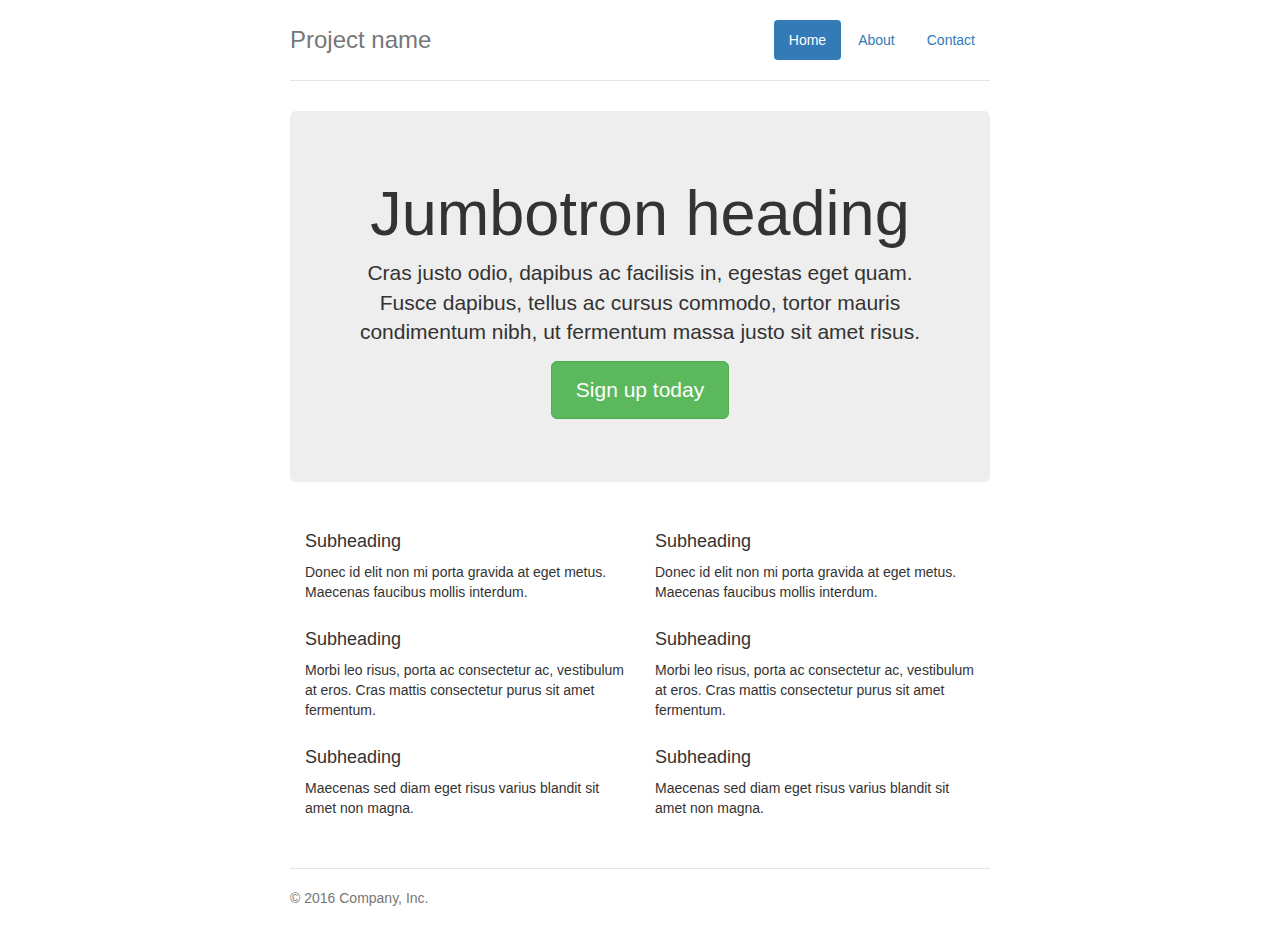
<file: bootstrap-3.3.7/docs/examples/jumbotron-narrow/index.html>
<!DOCTYPE html>
<html lang="en">
  <head>
    <meta charset="utf-8">
    <meta http-equiv="X-UA-Compatible" content="IE=edge">
    <meta name="viewport" content="width=device-width, initial-scale=1">
    <!-- The above 3 meta tags *must* come first in the head; any other head content must come *after* these tags -->
    <meta name="description" content="">
    <meta name="author" content="">
    <link rel="icon" href="../../favicon.ico">

    <title>Narrow Jumbotron Template for Bootstrap</title>

    <!-- Bootstrap core CSS -->
    <link href="../../dist/css/bootstrap.min.css" rel="stylesheet">

    <!-- IE10 viewport hack for Surface/desktop Windows 8 bug -->
    <link href="../../assets/css/ie10-viewport-bug-workaround.css" rel="stylesheet">

    <!-- Custom styles for this template -->
    <link href="jumbotron-narrow.css" rel="stylesheet">

    <!-- Just for debugging purposes. Don't actually copy these 2 lines! -->
    <!--[if lt IE 9]><script src="../../assets/js/ie8-responsive-file-warning.js"></script><![endif]-->
    <script src="../../assets/js/ie-emulation-modes-warning.js"></script>

    <!-- HTML5 shim and Respond.js for IE8 support of HTML5 elements and media queries -->
    <!--[if lt IE 9]>
      <script src="https://oss.maxcdn.com/html5shiv/3.7.3/html5shiv.min.js"></script>
      <script src="https://oss.maxcdn.com/respond/1.4.2/respond.min.js"></script>
    <![endif]-->
  </head>

  <body>

    <div class="container">
      <div class="header clearfix">
        <nav>
          <ul class="nav nav-pills pull-right">
            <li role="presentation" class="active"><a href="#">Home</a></li>
            <li role="presentation"><a href="#">About</a></li>
            <li role="presentation"><a href="#">Contact</a></li>
          </ul>
        </nav>
        <h3 class="text-muted">Project name</h3>
      </div>

      <div class="jumbotron">
        <h1>Jumbotron heading</h1>
        <p class="lead">Cras justo odio, dapibus ac facilisis in, egestas eget quam. Fusce dapibus, tellus ac cursus commodo, tortor mauris condimentum nibh, ut fermentum massa justo sit amet risus.</p>
        <p><a class="btn btn-lg btn-success" href="#" role="button">Sign up today</a></p>
      </div>

      <div class="row marketing">
        <div class="col-lg-6">
          <h4>Subheading</h4>
          <p>Donec id elit non mi porta gravida at eget metus. Maecenas faucibus mollis interdum.</p>

          <h4>Subheading</h4>
          <p>Morbi leo risus, porta ac consectetur ac, vestibulum at eros. Cras mattis consectetur purus sit amet fermentum.</p>

          <h4>Subheading</h4>
          <p>Maecenas sed diam eget risus varius blandit sit amet non magna.</p>
        </div>

        <div class="col-lg-6">
          <h4>Subheading</h4>
          <p>Donec id elit non mi porta gravida at eget metus. Maecenas faucibus mollis interdum.</p>

          <h4>Subheading</h4>
          <p>Morbi leo risus, porta ac consectetur ac, vestibulum at eros. Cras mattis consectetur purus sit amet fermentum.</p>

          <h4>Subheading</h4>
          <p>Maecenas sed diam eget risus varius blandit sit amet non magna.</p>
        </div>
      </div>

      <footer class="footer">
        <p>&copy; 2016 Company, Inc.</p>
      </footer>

    </div> <!-- /container -->


    <!-- IE10 viewport hack for Surface/desktop Windows 8 bug -->
    <script src="../../assets/js/ie10-viewport-bug-workaround.js"></script>
  </body>
</html>
</file>
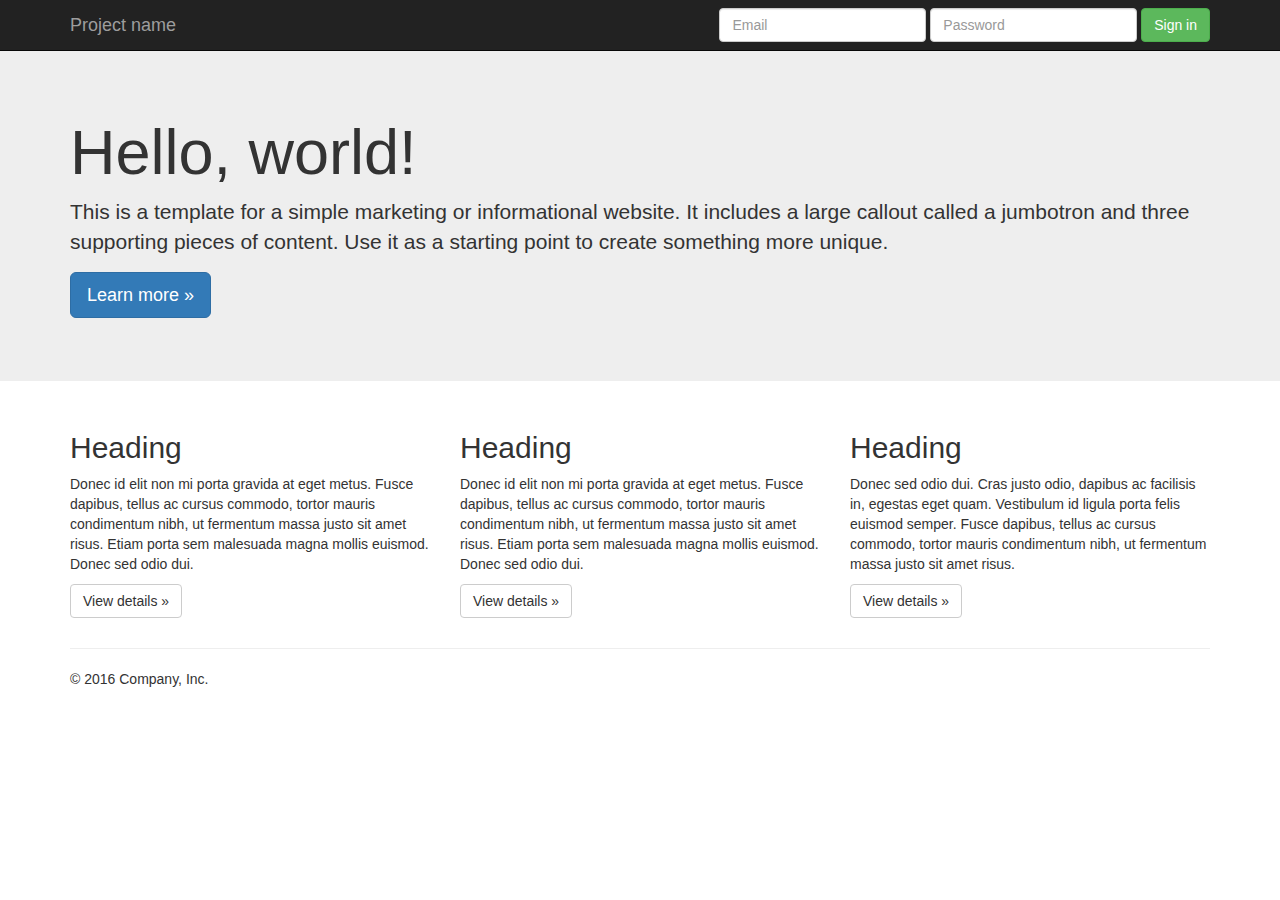
<file: bootstrap-3.3.7/docs/examples/jumbotron/index.html>
<!DOCTYPE html>
<html lang="en">
  <head>
    <meta charset="utf-8">
    <meta http-equiv="X-UA-Compatible" content="IE=edge">
    <meta name="viewport" content="width=device-width, initial-scale=1">
    <!-- The above 3 meta tags *must* come first in the head; any other head content must come *after* these tags -->
    <meta name="description" content="">
    <meta name="author" content="">
    <link rel="icon" href="../../favicon.ico">

    <title>Jumbotron Template for Bootstrap</title>

    <!-- Bootstrap core CSS -->
    <link href="../../dist/css/bootstrap.min.css" rel="stylesheet">

    <!-- IE10 viewport hack for Surface/desktop Windows 8 bug -->
    <link href="../../assets/css/ie10-viewport-bug-workaround.css" rel="stylesheet">

    <!-- Custom styles for this template -->
    <link href="jumbotron.css" rel="stylesheet">

    <!-- Just for debugging purposes. Don't actually copy these 2 lines! -->
    <!--[if lt IE 9]><script src="../../assets/js/ie8-responsive-file-warning.js"></script><![endif]-->
    <script src="../../assets/js/ie-emulation-modes-warning.js"></script>

    <!-- HTML5 shim and Respond.js for IE8 support of HTML5 elements and media queries -->
    <!--[if lt IE 9]>
      <script src="https://oss.maxcdn.com/html5shiv/3.7.3/html5shiv.min.js"></script>
      <script src="https://oss.maxcdn.com/respond/1.4.2/respond.min.js"></script>
    <![endif]-->
  </head>

  <body>

    <nav class="navbar navbar-inverse navbar-fixed-top">
      <div class="container">
        <div class="navbar-header">
          <button type="button" class="navbar-toggle collapsed" data-toggle="collapse" data-target="#navbar" aria-expanded="false" aria-controls="navbar">
            <span class="sr-only">Toggle navigation</span>
            <span class="icon-bar"></span>
            <span class="icon-bar"></span>
            <span class="icon-bar"></span>
          </button>
          <a class="navbar-brand" href="#">Project name</a>
        </div>
        <div id="navbar" class="navbar-collapse collapse">
          <form class="navbar-form navbar-right">
            <div class="form-group">
              <input type="text" placeholder="Email" class="form-control">
            </div>
            <div class="form-group">
              <input type="password" placeholder="Password" class="form-control">
            </div>
            <button type="submit" class="btn btn-success">Sign in</button>
          </form>
        </div><!--/.navbar-collapse -->
      </div>
    </nav>

    <!-- Main jumbotron for a primary marketing message or call to action -->
    <div class="jumbotron">
      <div class="container">
        <h1>Hello, world!</h1>
        <p>This is a template for a simple marketing or informational website. It includes a large callout called a jumbotron and three supporting pieces of content. Use it as a starting point to create something more unique.</p>
        <p><a class="btn btn-primary btn-lg" href="#" role="button">Learn more &raquo;</a></p>
      </div>
    </div>

    <div class="container">
      <!-- Example row of columns -->
      <div class="row">
        <div class="col-md-4">
          <h2>Heading</h2>
          <p>Donec id elit non mi porta gravida at eget metus. Fusce dapibus, tellus ac cursus commodo, tortor mauris condimentum nibh, ut fermentum massa justo sit amet risus. Etiam porta sem malesuada magna mollis euismod. Donec sed odio dui. </p>
          <p><a class="btn btn-default" href="#" role="button">View details &raquo;</a></p>
        </div>
        <div class="col-md-4">
          <h2>Heading</h2>
          <p>Donec id elit non mi porta gravida at eget metus. Fusce dapibus, tellus ac cursus commodo, tortor mauris condimentum nibh, ut fermentum massa justo sit amet risus. Etiam porta sem malesuada magna mollis euismod. Donec sed odio dui. </p>
          <p><a class="btn btn-default" href="#" role="button">View details &raquo;</a></p>
       </div>
        <div class="col-md-4">
          <h2>Heading</h2>
          <p>Donec sed odio dui. Cras justo odio, dapibus ac facilisis in, egestas eget quam. Vestibulum id ligula porta felis euismod semper. Fusce dapibus, tellus ac cursus commodo, tortor mauris condimentum nibh, ut fermentum massa justo sit amet risus.</p>
          <p><a class="btn btn-default" href="#" role="button">View details &raquo;</a></p>
        </div>
      </div>

      <hr>

      <footer>
        <p>&copy; 2016 Company, Inc.</p>
      </footer>
    </div> <!-- /container -->


    <!-- Bootstrap core JavaScript
    ================================================== -->
    <!-- Placed at the end of the document so the pages load faster -->
    <script src="https://ajax.googleapis.com/ajax/libs/jquery/1.12.4/jquery.min.js"></script>
    <script>window.jQuery || document.write('<script src="../../assets/js/vendor/jquery.min.js"><\/script>')</script>
    <script src="../../dist/js/bootstrap.min.js"></script>
    <!-- IE10 viewport hack for Surface/desktop Windows 8 bug -->
    <script src="../../assets/js/ie10-viewport-bug-workaround.js"></script>
  </body>
</html>
</file>
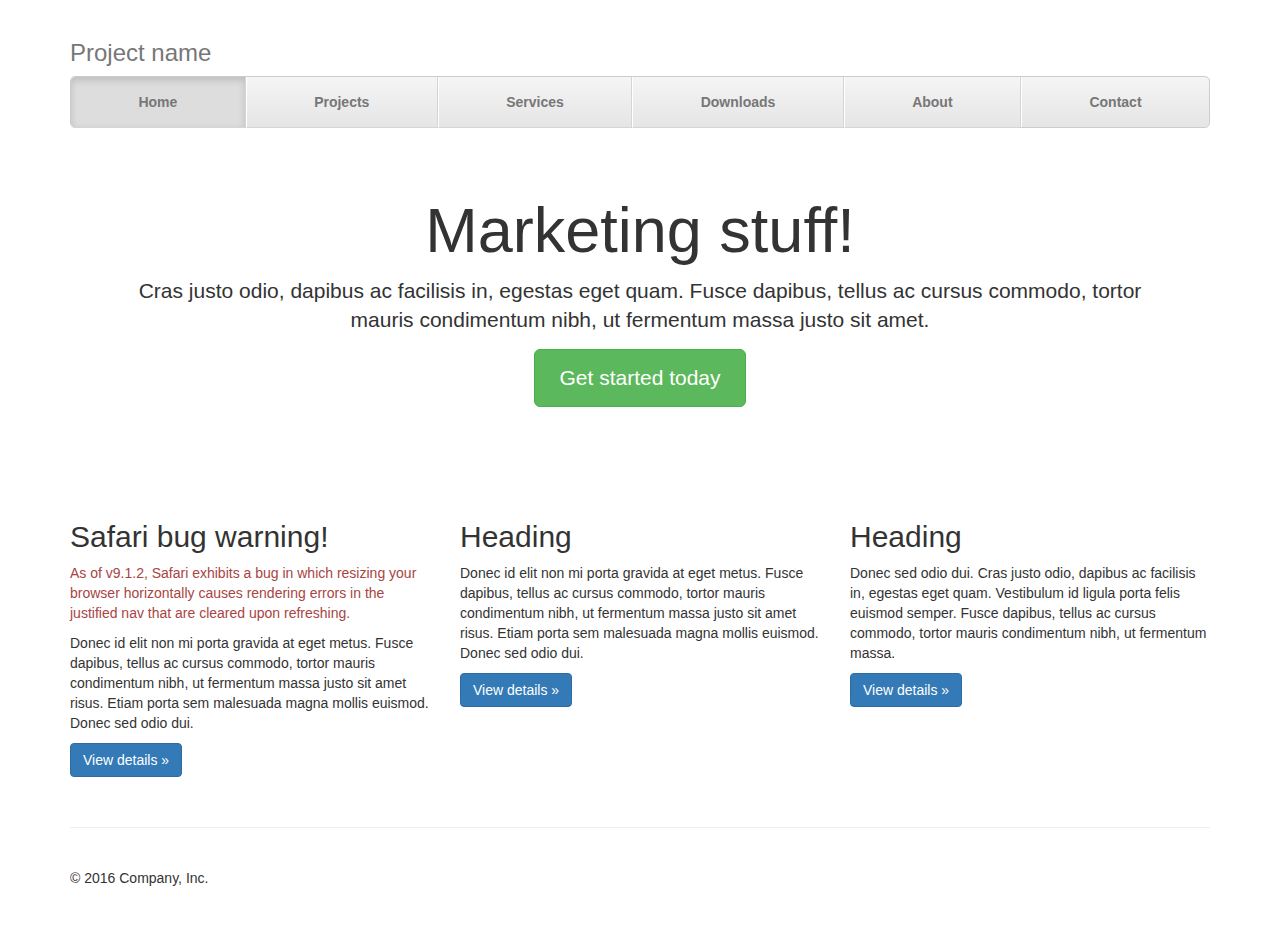
<file: bootstrap-3.3.7/docs/examples/justified-nav/index.html>
<!DOCTYPE html>
<html lang="en">
  <head>
    <meta charset="utf-8">
    <meta http-equiv="X-UA-Compatible" content="IE=edge">
    <meta name="viewport" content="width=device-width, initial-scale=1">
    <!-- The above 3 meta tags *must* come first in the head; any other head content must come *after* these tags -->
    <meta name="description" content="">
    <meta name="author" content="">
    <link rel="icon" href="../../favicon.ico">

    <title>Justified Nav Template for Bootstrap</title>

    <!-- Bootstrap core CSS -->
    <link href="../../dist/css/bootstrap.min.css" rel="stylesheet">

    <!-- IE10 viewport hack for Surface/desktop Windows 8 bug -->
    <link href="../../assets/css/ie10-viewport-bug-workaround.css" rel="stylesheet">

    <!-- Custom styles for this template -->
    <link href="justified-nav.css" rel="stylesheet">

    <!-- Just for debugging purposes. Don't actually copy these 2 lines! -->
    <!--[if lt IE 9]><script src="../../assets/js/ie8-responsive-file-warning.js"></script><![endif]-->
    <script src="../../assets/js/ie-emulation-modes-warning.js"></script>

    <!-- HTML5 shim and Respond.js for IE8 support of HTML5 elements and media queries -->
    <!--[if lt IE 9]>
      <script src="https://oss.maxcdn.com/html5shiv/3.7.3/html5shiv.min.js"></script>
      <script src="https://oss.maxcdn.com/respond/1.4.2/respond.min.js"></script>
    <![endif]-->
  </head>

  <body>

    <div class="container">

      <!-- The justified navigation menu is meant for single line per list item.
           Multiple lines will require custom code not provided by Bootstrap. -->
      <div class="masthead">
        <h3 class="text-muted">Project name</h3>
        <nav>
          <ul class="nav nav-justified">
            <li class="active"><a href="#">Home</a></li>
            <li><a href="#">Projects</a></li>
            <li><a href="#">Services</a></li>
            <li><a href="#">Downloads</a></li>
            <li><a href="#">About</a></li>
            <li><a href="#">Contact</a></li>
          </ul>
        </nav>
      </div>

      <!-- Jumbotron -->
      <div class="jumbotron">
        <h1>Marketing stuff!</h1>
        <p class="lead">Cras justo odio, dapibus ac facilisis in, egestas eget quam. Fusce dapibus, tellus ac cursus commodo, tortor mauris condimentum nibh, ut fermentum massa justo sit amet.</p>
        <p><a class="btn btn-lg btn-success" href="#" role="button">Get started today</a></p>
      </div>

      <!-- Example row of columns -->
      <div class="row">
        <div class="col-lg-4">
          <h2>Safari bug warning!</h2>
          <p class="text-danger">As of v9.1.2, Safari exhibits a bug in which resizing your browser horizontally causes rendering errors in the justified nav that are cleared upon refreshing.</p>
          <p>Donec id elit non mi porta gravida at eget metus. Fusce dapibus, tellus ac cursus commodo, tortor mauris condimentum nibh, ut fermentum massa justo sit amet risus. Etiam porta sem malesuada magna mollis euismod. Donec sed odio dui. </p>
          <p><a class="btn btn-primary" href="#" role="button">View details &raquo;</a></p>
        </div>
        <div class="col-lg-4">
          <h2>Heading</h2>
          <p>Donec id elit non mi porta gravida at eget metus. Fusce dapibus, tellus ac cursus commodo, tortor mauris condimentum nibh, ut fermentum massa justo sit amet risus. Etiam porta sem malesuada magna mollis euismod. Donec sed odio dui. </p>
          <p><a class="btn btn-primary" href="#" role="button">View details &raquo;</a></p>
       </div>
        <div class="col-lg-4">
          <h2>Heading</h2>
          <p>Donec sed odio dui. Cras justo odio, dapibus ac facilisis in, egestas eget quam. Vestibulum id ligula porta felis euismod semper. Fusce dapibus, tellus ac cursus commodo, tortor mauris condimentum nibh, ut fermentum massa.</p>
          <p><a class="btn btn-primary" href="#" role="button">View details &raquo;</a></p>
        </div>
      </div>

      <!-- Site footer -->
      <footer class="footer">
        <p>&copy; 2016 Company, Inc.</p>
      </footer>

    </div> <!-- /container -->


    <!-- IE10 viewport hack for Surface/desktop Windows 8 bug -->
    <script src="../../assets/js/ie10-viewport-bug-workaround.js"></script>
  </body>
</html>
</file>
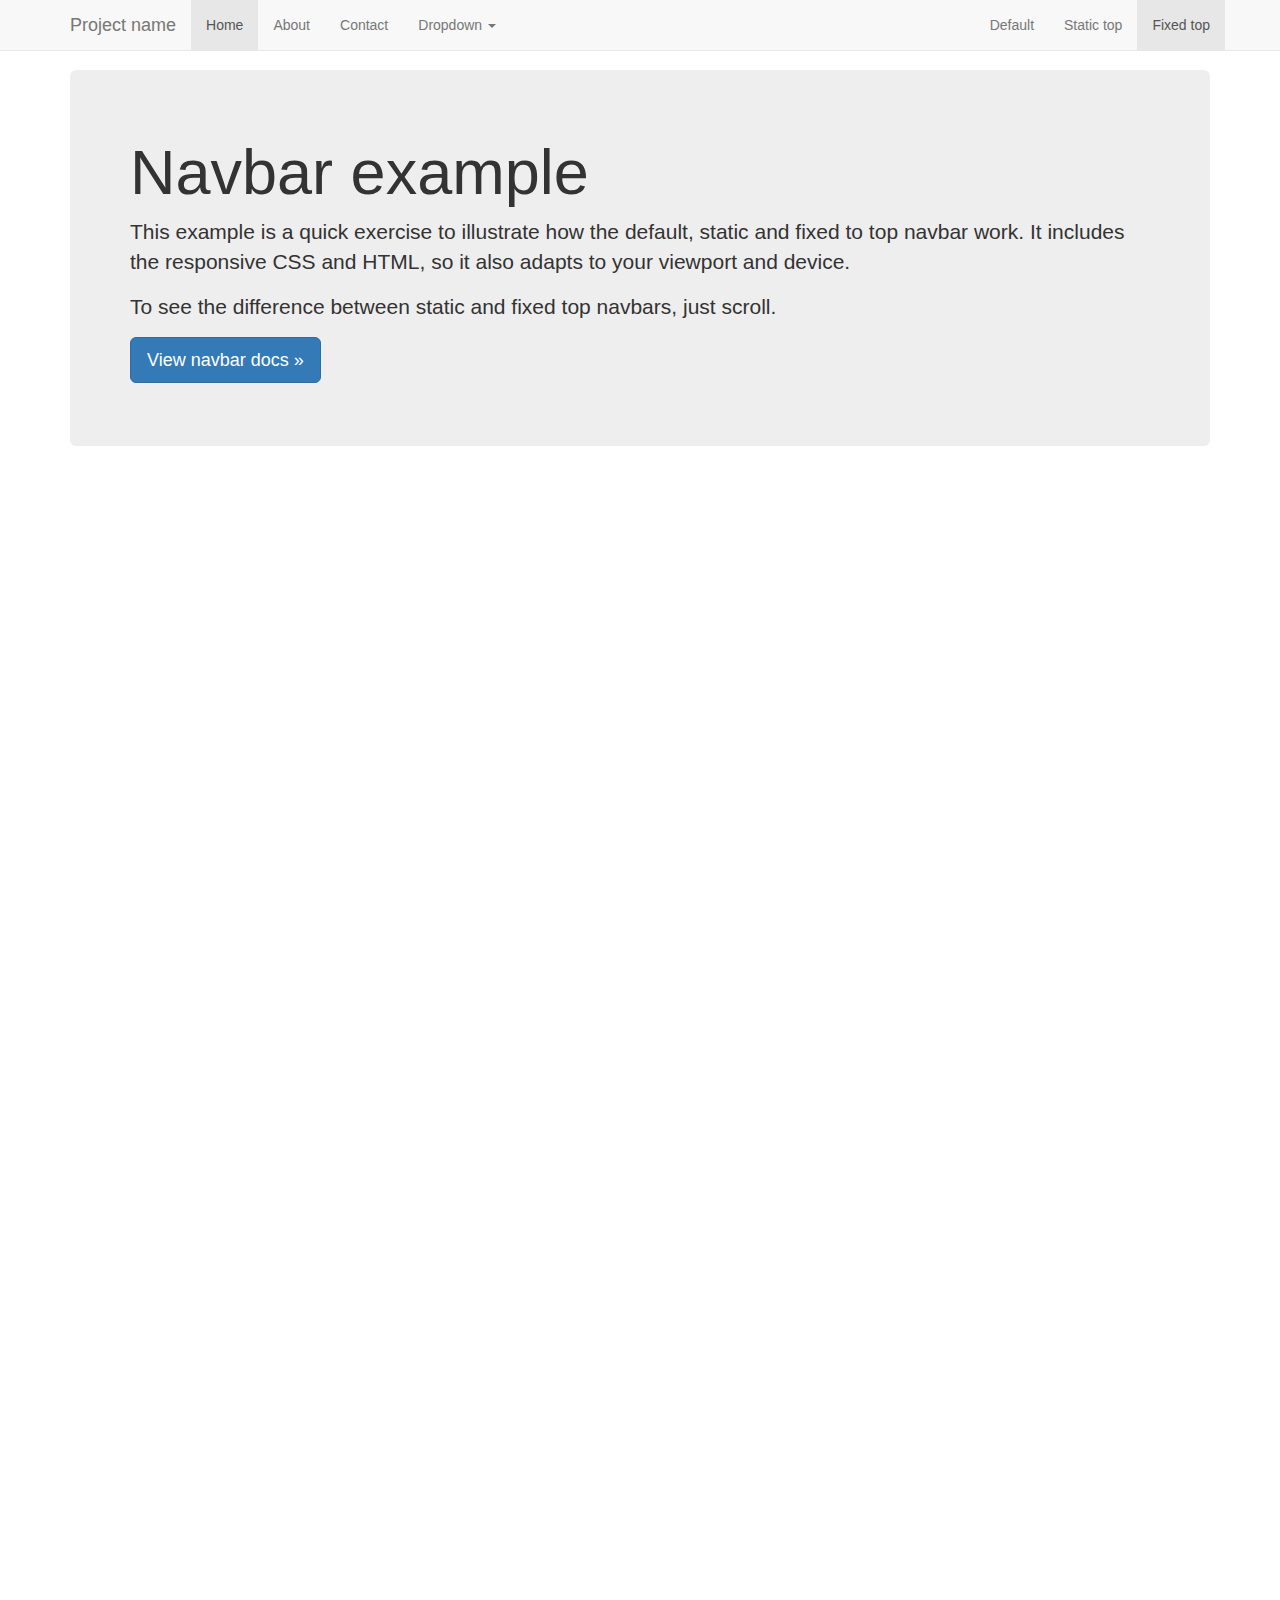
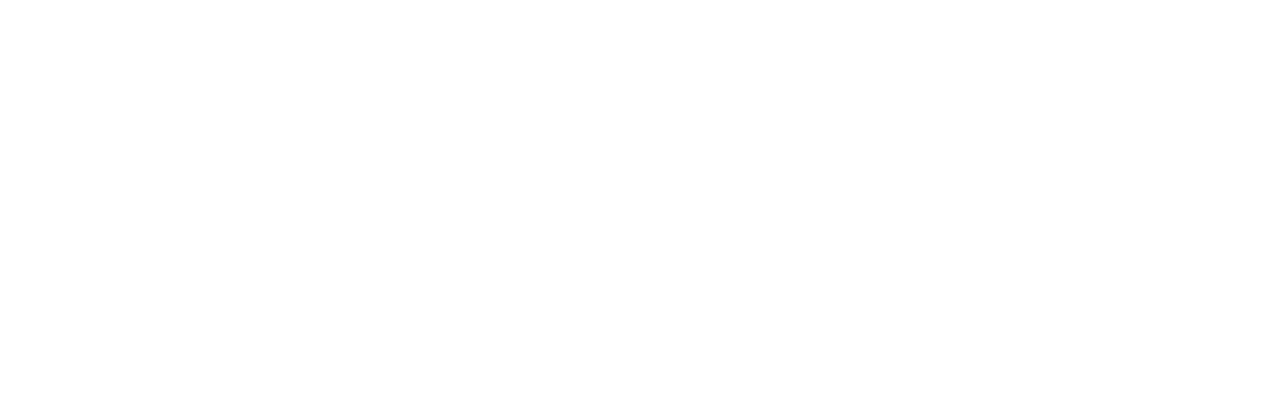
<file: bootstrap-3.3.7/docs/examples/navbar-fixed-top/index.html>
<!DOCTYPE html>
<html lang="en">
  <head>
    <meta charset="utf-8">
    <meta http-equiv="X-UA-Compatible" content="IE=edge">
    <meta name="viewport" content="width=device-width, initial-scale=1">
    <!-- The above 3 meta tags *must* come first in the head; any other head content must come *after* these tags -->
    <meta name="description" content="">
    <meta name="author" content="">
    <link rel="icon" href="../../favicon.ico">

    <title>Fixed Top Navbar Example for Bootstrap</title>

    <!-- Bootstrap core CSS -->
    <link href="../../dist/css/bootstrap.min.css" rel="stylesheet">

    <!-- IE10 viewport hack for Surface/desktop Windows 8 bug -->
    <link href="../../assets/css/ie10-viewport-bug-workaround.css" rel="stylesheet">

    <!-- Custom styles for this template -->
    <link href="navbar-fixed-top.css" rel="stylesheet">

    <!-- Just for debugging purposes. Don't actually copy these 2 lines! -->
    <!--[if lt IE 9]><script src="../../assets/js/ie8-responsive-file-warning.js"></script><![endif]-->
    <script src="../../assets/js/ie-emulation-modes-warning.js"></script>

    <!-- HTML5 shim and Respond.js for IE8 support of HTML5 elements and media queries -->
    <!--[if lt IE 9]>
      <script src="https://oss.maxcdn.com/html5shiv/3.7.3/html5shiv.min.js"></script>
      <script src="https://oss.maxcdn.com/respond/1.4.2/respond.min.js"></script>
    <![endif]-->
  </head>

  <body>

    <!-- Fixed navbar -->
    <nav class="navbar navbar-default navbar-fixed-top">
      <div class="container">
        <div class="navbar-header">
          <button type="button" class="navbar-toggle collapsed" data-toggle="collapse" data-target="#navbar" aria-expanded="false" aria-controls="navbar">
            <span class="sr-only">Toggle navigation</span>
            <span class="icon-bar"></span>
            <span class="icon-bar"></span>
            <span class="icon-bar"></span>
          </button>
          <a class="navbar-brand" href="#">Project name</a>
        </div>
        <div id="navbar" class="navbar-collapse collapse">
          <ul class="nav navbar-nav">
            <li class="active"><a href="#">Home</a></li>
            <li><a href="#about">About</a></li>
            <li><a href="#contact">Contact</a></li>
            <li class="dropdown">
              <a href="#" class="dropdown-toggle" data-toggle="dropdown" role="button" aria-haspopup="true" aria-expanded="false">Dropdown <span class="caret"></span></a>
              <ul class="dropdown-menu">
                <li><a href="#">Action</a></li>
                <li><a href="#">Another action</a></li>
                <li><a href="#">Something else here</a></li>
                <li role="separator" class="divider"></li>
                <li class="dropdown-header">Nav header</li>
                <li><a href="#">Separated link</a></li>
                <li><a href="#">One more separated link</a></li>
              </ul>
            </li>
          </ul>
          <ul class="nav navbar-nav navbar-right">
            <li><a href="../navbar/">Default</a></li>
            <li><a href="../navbar-static-top/">Static top</a></li>
            <li class="active"><a href="./">Fixed top <span class="sr-only">(current)</span></a></li>
          </ul>
        </div><!--/.nav-collapse -->
      </div>
    </nav>

    <div class="container">

      <!-- Main component for a primary marketing message or call to action -->
      <div class="jumbotron">
        <h1>Navbar example</h1>
        <p>This example is a quick exercise to illustrate how the default, static and fixed to top navbar work. It includes the responsive CSS and HTML, so it also adapts to your viewport and device.</p>
        <p>To see the difference between static and fixed top navbars, just scroll.</p>
        <p>
          <a class="btn btn-lg btn-primary" href="../../components/#navbar" role="button">View navbar docs &raquo;</a>
        </p>
      </div>

    </div> <!-- /container -->


    <!-- Bootstrap core JavaScript
    ================================================== -->
    <!-- Placed at the end of the document so the pages load faster -->
    <script src="https://ajax.googleapis.com/ajax/libs/jquery/1.12.4/jquery.min.js"></script>
    <script>window.jQuery || document.write('<script src="../../assets/js/vendor/jquery.min.js"><\/script>')</script>
    <script src="../../dist/js/bootstrap.min.js"></script>
    <!-- IE10 viewport hack for Surface/desktop Windows 8 bug -->
    <script src="../../assets/js/ie10-viewport-bug-workaround.js"></script>
  </body>
</html>
</file>
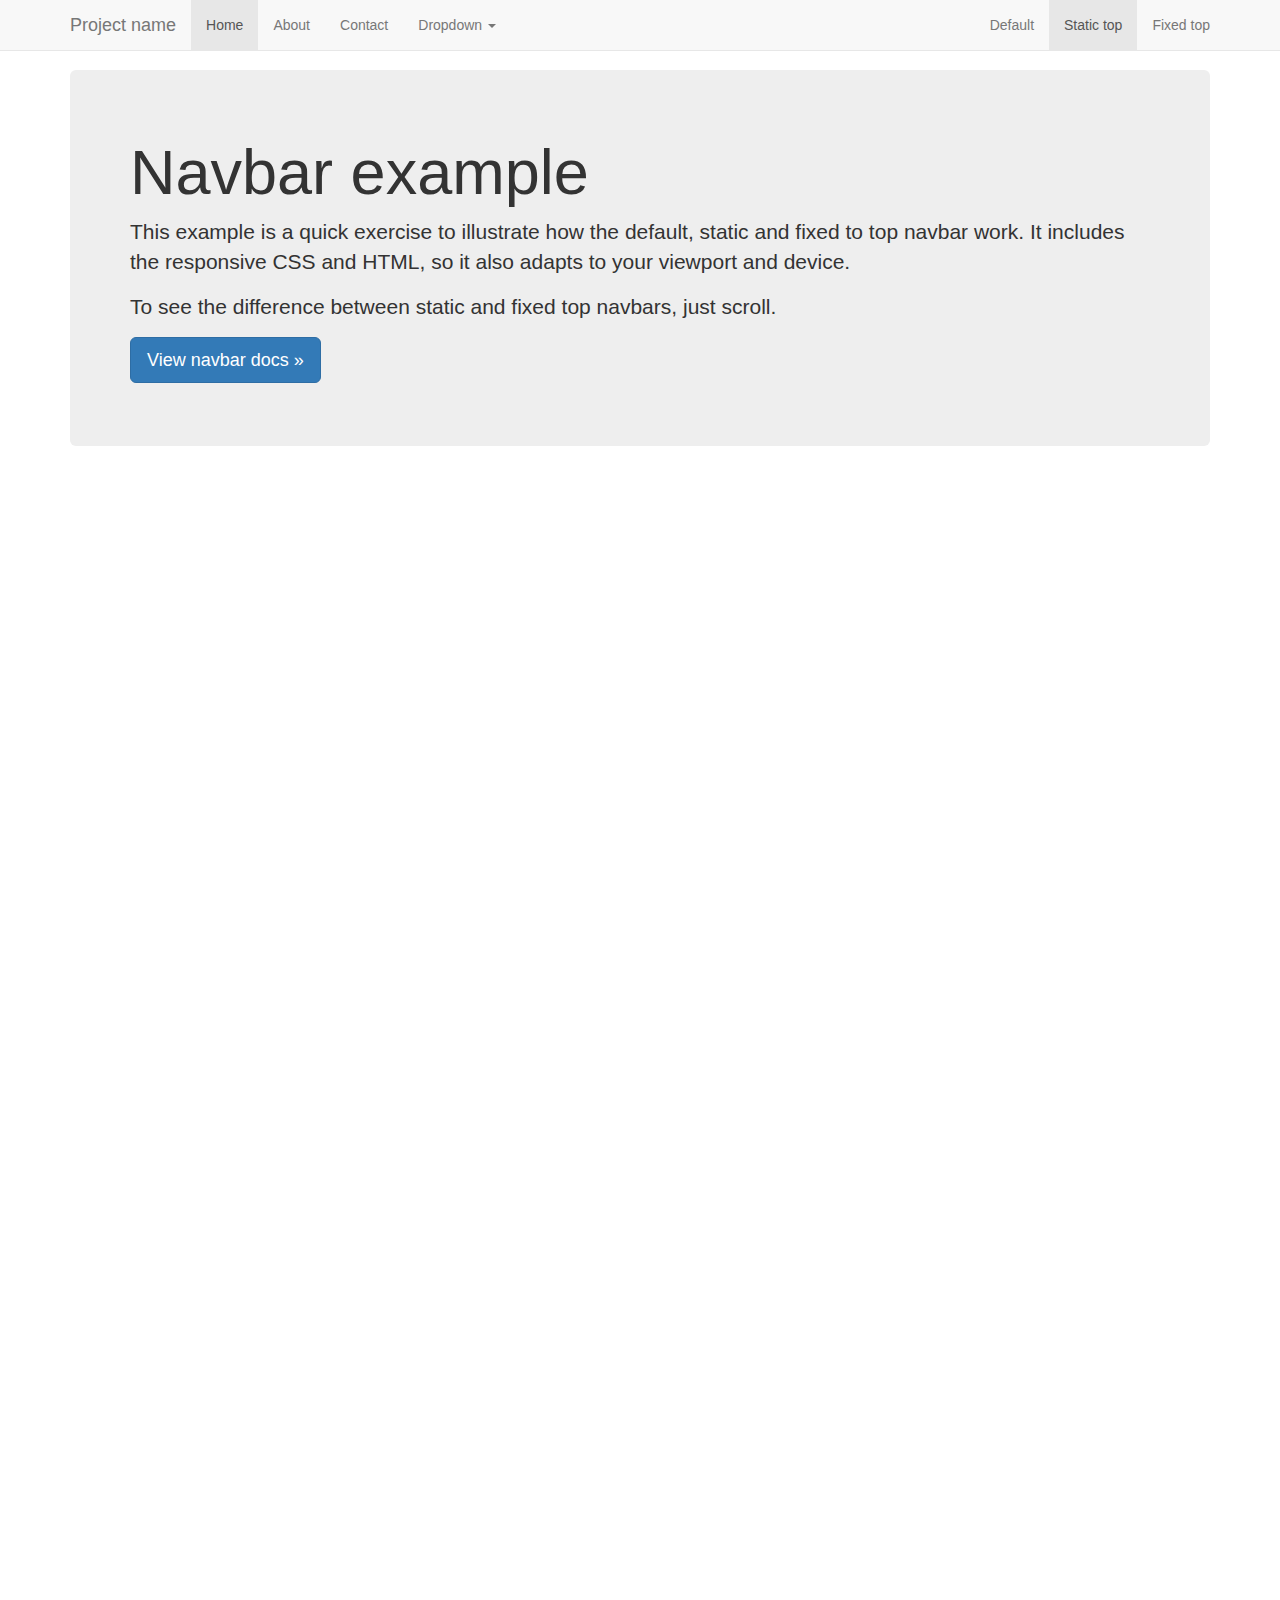
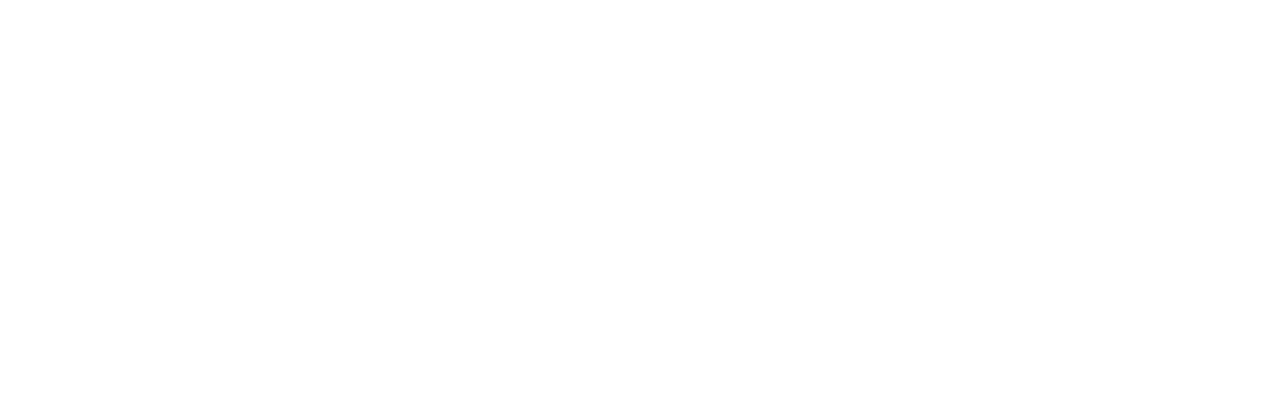
<file: bootstrap-3.3.7/docs/examples/navbar-static-top/index.html>
<!DOCTYPE html>
<html lang="en">
  <head>
    <meta charset="utf-8">
    <meta http-equiv="X-UA-Compatible" content="IE=edge">
    <meta name="viewport" content="width=device-width, initial-scale=1">
    <!-- The above 3 meta tags *must* come first in the head; any other head content must come *after* these tags -->
    <meta name="description" content="">
    <meta name="author" content="">
    <link rel="icon" href="../../favicon.ico">

    <title>Static Top Navbar Example for Bootstrap</title>

    <!-- Bootstrap core CSS -->
    <link href="../../dist/css/bootstrap.min.css" rel="stylesheet">

    <!-- IE10 viewport hack for Surface/desktop Windows 8 bug -->
    <link href="../../assets/css/ie10-viewport-bug-workaround.css" rel="stylesheet">

    <!-- Custom styles for this template -->
    <link href="navbar-static-top.css" rel="stylesheet">

    <!-- Just for debugging purposes. Don't actually copy these 2 lines! -->
    <!--[if lt IE 9]><script src="../../assets/js/ie8-responsive-file-warning.js"></script><![endif]-->
    <script src="../../assets/js/ie-emulation-modes-warning.js"></script>

    <!-- HTML5 shim and Respond.js for IE8 support of HTML5 elements and media queries -->
    <!--[if lt IE 9]>
      <script src="https://oss.maxcdn.com/html5shiv/3.7.3/html5shiv.min.js"></script>
      <script src="https://oss.maxcdn.com/respond/1.4.2/respond.min.js"></script>
    <![endif]-->
  </head>

  <body>

    <!-- Static navbar -->
    <nav class="navbar navbar-default navbar-static-top">
      <div class="container">
        <div class="navbar-header">
          <button type="button" class="navbar-toggle collapsed" data-toggle="collapse" data-target="#navbar" aria-expanded="false" aria-controls="navbar">
            <span class="sr-only">Toggle navigation</span>
            <span class="icon-bar"></span>
            <span class="icon-bar"></span>
            <span class="icon-bar"></span>
          </button>
          <a class="navbar-brand" href="#">Project name</a>
        </div>
        <div id="navbar" class="navbar-collapse collapse">
          <ul class="nav navbar-nav">
            <li class="active"><a href="#">Home</a></li>
            <li><a href="#about">About</a></li>
            <li><a href="#contact">Contact</a></li>
            <li class="dropdown">
              <a href="#" class="dropdown-toggle" data-toggle="dropdown" role="button" aria-haspopup="true" aria-expanded="false">Dropdown <span class="caret"></span></a>
              <ul class="dropdown-menu">
                <li><a href="#">Action</a></li>
                <li><a href="#">Another action</a></li>
                <li><a href="#">Something else here</a></li>
                <li role="separator" class="divider"></li>
                <li class="dropdown-header">Nav header</li>
                <li><a href="#">Separated link</a></li>
                <li><a href="#">One more separated link</a></li>
              </ul>
            </li>
          </ul>
          <ul class="nav navbar-nav navbar-right">
            <li><a href="../navbar/">Default</a></li>
            <li class="active"><a href="./">Static top <span class="sr-only">(current)</span></a></li>
            <li><a href="../navbar-fixed-top/">Fixed top</a></li>
          </ul>
        </div><!--/.nav-collapse -->
      </div>
    </nav>


    <div class="container">

      <!-- Main component for a primary marketing message or call to action -->
      <div class="jumbotron">
        <h1>Navbar example</h1>
        <p>This example is a quick exercise to illustrate how the default, static and fixed to top navbar work. It includes the responsive CSS and HTML, so it also adapts to your viewport and device.</p>
        <p>To see the difference between static and fixed top navbars, just scroll.</p>
        <p>
          <a class="btn btn-lg btn-primary" href="../../components/#navbar" role="button">View navbar docs &raquo;</a>
        </p>
      </div>

    </div> <!-- /container -->


    <!-- Bootstrap core JavaScript
    ================================================== -->
    <!-- Placed at the end of the document so the pages load faster -->
    <script src="https://ajax.googleapis.com/ajax/libs/jquery/1.12.4/jquery.min.js"></script>
    <script>window.jQuery || document.write('<script src="../../assets/js/vendor/jquery.min.js"><\/script>')</script>
    <script src="../../dist/js/bootstrap.min.js"></script>
    <!-- IE10 viewport hack for Surface/desktop Windows 8 bug -->
    <script src="../../assets/js/ie10-viewport-bug-workaround.js"></script>
  </body>
</html>
</file>
<file: bootstrap-3.3.7/docs/examples/blog/blog.css>
/*
 * Globals
 */

body {
  font-family: Georgia, "Times New Roman", Times, serif;
  color: #555;
}

h1, .h1,
h2, .h2,
h3, .h3,
h4, .h4,
h5, .h5,
h6, .h6 {
  margin-top: 0;
  font-family: "Helvetica Neue", Helvetica, Arial, sans-serif;
  font-weight: normal;
  color: #333;
}


/*
 * Override Bootstrap's default container.
 */

@media (min-width: 1200px) {
  .container {
    width: 970px;
  }
}


/*
 * Masthead for nav
 */

.blog-masthead {
  background-color: #428bca;
  -webkit-box-shadow: inset 0 -2px 5px rgba(0,0,0,.1);
          box-shadow: inset 0 -2px 5px rgba(0,0,0,.1);
}

/* Nav links */
.blog-nav-item {
  position: relative;
  display: inline-block;
  padding: 10px;
  font-weight: 500;
  color: #cdddeb;
}
.blog-nav-item:hover,
.blog-nav-item:focus {
  color: #fff;
  text-decoration: none;
}

/* Active state gets a caret at the bottom */
.blog-nav .active {
  color: #fff;
}
.blog-nav .active:after {
  position: absolute;
  bottom: 0;
  left: 50%;
  width: 0;
  height: 0;
  margin-left: -5px;
  vertical-align: middle;
  content: " ";
  border-right: 5px solid transparent;
  border-bottom: 5px solid;
  border-left: 5px solid transparent;
}


/*
 * Blog name and description
 */

.blog-header {
  padding-top: 20px;
  padding-bottom: 20px;
}
.blog-title {
  margin-top: 30px;
  margin-bottom: 0;
  font-size: 60px;
  font-weight: normal;
}
.blog-description {
  font-size: 20px;
  color: #999;
}


/*
 * Main column and sidebar layout
 */

.blog-main {
  font-size: 18px;
  line-height: 1.5;
}

/* Sidebar modules for boxing content */
.sidebar-module {
  padding: 15px;
  margin: 0 -15px 15px;
}
.sidebar-module-inset {
  padding: 15px;
  background-color: #f5f5f5;
  border-radius: 4px;
}
.sidebar-module-inset p:last-child,
.sidebar-module-inset ul:last-child,
.sidebar-module-inset ol:last-child {
  margin-bottom: 0;
}


/* Pagination */
.pager {
  margin-bottom: 60px;
  text-align: left;
}
.pager > li > a {
  width: 140px;
  padding: 10px 20px;
  text-align: center;
  border-radius: 30px;
}


/*
 * Blog posts
 */

.blog-post {
  margin-bottom: 60px;
}
.blog-post-title {
  margin-bottom: 5px;
  font-size: 40px;
}
.blog-post-meta {
  margin-bottom: 20px;
  color: #999;
}


/*
 * Footer
 */

.blog-footer {
  padding: 40px 0;
  color: #999;
  text-align: center;
  background-color: #f9f9f9;
  border-top: 1px solid #e5e5e5;
}
.blog-footer p:last-child {
  margin-bottom: 0;
}
</file>
<file: bootstrap-3.3.7/docs/examples/carousel/carousel.css>
/* GLOBAL STYLES
-------------------------------------------------- */
/* Padding below the footer and lighter body text */

body {
  padding-bottom: 40px;
  color: #5a5a5a;
}


/* CUSTOMIZE THE NAVBAR
-------------------------------------------------- */

/* Special class on .container surrounding .navbar, used for positioning it into place. */
.navbar-wrapper {
  position: absolute;
  top: 0;
  right: 0;
  left: 0;
  z-index: 20;
}

/* Flip around the padding for proper display in narrow viewports */
.navbar-wrapper > .container {
  padding-right: 0;
  padding-left: 0;
}
.navbar-wrapper .navbar {
  padding-right: 15px;
  padding-left: 15px;
}
.navbar-wrapper .navbar .container {
  width: auto;
}


/* CUSTOMIZE THE CAROUSEL
-------------------------------------------------- */

/* Carousel base class */
.carousel {
  height: 500px;
  margin-bottom: 60px;
}
/* Since positioning the image, we need to help out the caption */
.carousel-caption {
  z-index: 10;
}

/* Declare heights because of positioning of img element */
.carousel .item {
  height: 500px;
  background-color: #777;
}
.carousel-inner > .item > img {
  position: absolute;
  top: 0;
  left: 0;
  min-width: 100%;
  height: 500px;
}


/* MARKETING CONTENT
-------------------------------------------------- */

/* Center align the text within the three columns below the carousel */
.marketing .col-lg-4 {
  margin-bottom: 20px;
  text-align: center;
}
.marketing h2 {
  font-weight: normal;
}
.marketing .col-lg-4 p {
  margin-right: 10px;
  margin-left: 10px;
}


/* Featurettes
------------------------- */

.featurette-divider {
  margin: 80px 0; /* Space out the Bootstrap <hr> more */
}

/* Thin out the marketing headings */
.featurette-heading {
  font-weight: 300;
  line-height: 1;
  letter-spacing: -1px;
}


/* RESPONSIVE CSS
-------------------------------------------------- */

@media (min-width: 768px) {
  /* Navbar positioning foo */
  .navbar-wrapper {
    margin-top: 20px;
  }
  .navbar-wrapper .container {
    padding-right: 15px;
    padding-left: 15px;
  }
  .navbar-wrapper .navbar {
    padding-right: 0;
    padding-left: 0;
  }

  /* The navbar becomes detached from the top, so we round the corners */
  .navbar-wrapper .navbar {
    border-radius: 4px;
  }

  /* Bump up size of carousel content */
  .carousel-caption p {
    margin-bottom: 20px;
    font-size: 21px;
    line-height: 1.4;
  }

  .featurette-heading {
    font-size: 50px;
  }
}

@media (min-width: 992px) {
  .featurette-heading {
    margin-top: 120px;
  }
}
</file>
<file: bootstrap-3.3.7/docs/examples/cover/cover.css>
/*
 * Globals
 */

/* Links */
a,
a:focus,
a:hover {
  color: #fff;
}

/* Custom default button */
.btn-default,
.btn-default:hover,
.btn-default:focus {
  color: #333;
  text-shadow: none; /* Prevent inheritance from `body` */
  background-color: #fff;
  border: 1px solid #fff;
}


/*
 * Base structure
 */

html,
body {
  height: 100%;
  background-color: #333;
}
body {
  color: #fff;
  text-align: center;
  text-shadow: 0 1px 3px rgba(0,0,0,.5);
}

/* Extra markup and styles for table-esque vertical and horizontal centering */
.site-wrapper {
  display: table;
  width: 100%;
  height: 100%; /* For at least Firefox */
  min-height: 100%;
  -webkit-box-shadow: inset 0 0 100px rgba(0,0,0,.5);
          box-shadow: inset 0 0 100px rgba(0,0,0,.5);
}
.site-wrapper-inner {
  display: table-cell;
  vertical-align: top;
}
.cover-container {
  margin-right: auto;
  margin-left: auto;
}

/* Padding for spacing */
.inner {
  padding: 30px;
}


/*
 * Header
 */
.masthead-brand {
  margin-top: 10px;
  margin-bottom: 10px;
}

.masthead-nav > li {
  display: inline-block;
}
.masthead-nav > li + li {
  margin-left: 20px;
}
.masthead-nav > li > a {
  padding-right: 0;
  padding-left: 0;
  font-size: 16px;
  font-weight: bold;
  color: #fff; /* IE8 proofing */
  color: rgba(255,255,255,.75);
  border-bottom: 2px solid transparent;
}
.masthead-nav > li > a:hover,
.masthead-nav > li > a:focus {
  background-color: transparent;
  border-bottom-color: #a9a9a9;
  border-bottom-color: rgba(255,255,255,.25);
}
.masthead-nav > .active > a,
.masthead-nav > .active > a:hover,
.masthead-nav > .active > a:focus {
  color: #fff;
  border-bottom-color: #fff;
}

@media (min-width: 768px) {
  .masthead-brand {
    float: left;
  }
  .masthead-nav {
    float: right;
  }
}


/*
 * Cover
 */

.cover {
  padding: 0 20px;
}
.cover .btn-lg {
  padding: 10px 20px;
  font-weight: bold;
}


/*
 * Footer
 */

.mastfoot {
  color: #999; /* IE8 proofing */
  color: rgba(255,255,255,.5);
}


/*
 * Affix and center
 */

@media (min-width: 768px) {
  /* Pull out the header and footer */
  .masthead {
    position: fixed;
    top: 0;
  }
  .mastfoot {
    position: fixed;
    bottom: 0;
  }
  /* Start the vertical centering */
  .site-wrapper-inner {
    vertical-align: middle;
  }
  /* Handle the widths */
  .masthead,
  .mastfoot,
  .cover-container {
    width: 100%; /* Must be percentage or pixels for horizontal alignment */
  }
}

@media (min-width: 992px) {
  .masthead,
  .mastfoot,
  .cover-container {
    width: 700px;
  }
}
</file>
<file: bootstrap-3.3.7/docs/examples/dashboard/dashboard.css>
/*
 * Base structure
 */

/* Move down content because we have a fixed navbar that is 50px tall */
body {
  padding-top: 50px;
}


/*
 * Global add-ons
 */

.sub-header {
  padding-bottom: 10px;
  border-bottom: 1px solid #eee;
}

/*
 * Top navigation
 * Hide default border to remove 1px line.
 */
.navbar-fixed-top {
  border: 0;
}

/*
 * Sidebar
 */

/* Hide for mobile, show later */
.sidebar {
  display: none;
}
@media (min-width: 768px) {
  .sidebar {
    position: fixed;
    top: 51px;
    bottom: 0;
    left: 0;
    z-index: 1000;
    display: block;
    padding: 20px;
    overflow-x: hidden;
    overflow-y: auto; /* Scrollable contents if viewport is shorter than content. */
    background-color: #f5f5f5;
    border-right: 1px solid #eee;
  }
}

/* Sidebar navigation */
.nav-sidebar {
  margin-right: -21px; /* 20px padding + 1px border */
  margin-bottom: 20px;
  margin-left: -20px;
}
.nav-sidebar > li > a {
  padding-right: 20px;
  padding-left: 20px;
}
.nav-sidebar > .active > a,
.nav-sidebar > .active > a:hover,
.nav-sidebar > .active > a:focus {
  color: #fff;
  background-color: #428bca;
}


/*
 * Main content
 */

.main {
  padding: 20px;
}
@media (min-width: 768px) {
  .main {
    padding-right: 40px;
    padding-left: 40px;
  }
}
.main .page-header {
  margin-top: 0;
}


/*
 * Placeholder dashboard ideas
 */

.placeholders {
  margin-bottom: 30px;
  text-align: center;
}
.placeholders h4 {
  margin-bottom: 0;
}
.placeholder {
  margin-bottom: 20px;
}
.placeholder img {
  display: inline-block;
  border-radius: 50%;
}
</file>
<file: bootstrap-3.3.7/docs/examples/grid/grid.css>
h4 {
  margin-top: 25px;
}
.row {
  margin-bottom: 20px;
}
.row .row {
  margin-top: 10px;
  margin-bottom: 0;
}
[class*="col-"] {
  padding-top: 15px;
  padding-bottom: 15px;
  background-color: #eee;
  background-color: rgba(86,61,124,.15);
  border: 1px solid #ddd;
  border: 1px solid rgba(86,61,124,.2);
}

hr {
  margin-top: 40px;
  margin-bottom: 40px;
}
</file>
<file: bootstrap-3.3.7/docs/examples/jumbotron-narrow/jumbotron-narrow.css>
/* Space out content a bit */
body {
  padding-top: 20px;
  padding-bottom: 20px;
}

/* Everything but the jumbotron gets side spacing for mobile first views */
.header,
.marketing,
.footer {
  padding-right: 15px;
  padding-left: 15px;
}

/* Custom page header */
.header {
  padding-bottom: 20px;
  border-bottom: 1px solid #e5e5e5;
}
/* Make the masthead heading the same height as the navigation */
.header h3 {
  margin-top: 0;
  margin-bottom: 0;
  line-height: 40px;
}

/* Custom page footer */
.footer {
  padding-top: 19px;
  color: #777;
  border-top: 1px solid #e5e5e5;
}

/* Customize container */
@media (min-width: 768px) {
  .container {
    max-width: 730px;
  }
}
.container-narrow > hr {
  margin: 30px 0;
}

/* Main marketing message and sign up button */
.jumbotron {
  text-align: center;
  border-bottom: 1px solid #e5e5e5;
}
.jumbotron .btn {
  padding: 14px 24px;
  font-size: 21px;
}

/* Supporting marketing content */
.marketing {
  margin: 40px 0;
}
.marketing p + h4 {
  margin-top: 28px;
}

/* Responsive: Portrait tablets and up */
@media screen and (min-width: 768px) {
  /* Remove the padding we set earlier */
  .header,
  .marketing,
  .footer {
    padding-right: 0;
    padding-left: 0;
  }
  /* Space out the masthead */
  .header {
    margin-bottom: 30px;
  }
  /* Remove the bottom border on the jumbotron for visual effect */
  .jumbotron {
    border-bottom: 0;
  }
}
</file>
<file: bootstrap-3.3.7/docs/examples/jumbotron/jumbotron.css>
/* Move down content because we have a fixed navbar that is 50px tall */
body {
  padding-top: 50px;
  padding-bottom: 20px;
}
</file>
<file: bootstrap-3.3.7/docs/examples/justified-nav/justified-nav.css>
body {
  padding-top: 20px;
}

.footer {
  padding-top: 40px;
  padding-bottom: 40px;
  margin-top: 40px;
  border-top: 1px solid #eee;
}

/* Main marketing message and sign up button */
.jumbotron {
  text-align: center;
  background-color: transparent;
}
.jumbotron .btn {
  padding: 14px 24px;
  font-size: 21px;
}

/* Customize the nav-justified links to be fill the entire space of the .navbar */

.nav-justified {
  background-color: #eee;
  border: 1px solid #ccc;
  border-radius: 5px;
}
.nav-justified > li > a {
  padding-top: 15px;
  padding-bottom: 15px;
  margin-bottom: 0;
  font-weight: bold;
  color: #777;
  text-align: center;
  background-color: #e5e5e5; /* Old browsers */
  background-image: -webkit-gradient(linear, left top, left bottom, from(#f5f5f5), to(#e5e5e5));
  background-image: -webkit-linear-gradient(top, #f5f5f5 0%, #e5e5e5 100%);
  background-image:      -o-linear-gradient(top, #f5f5f5 0%, #e5e5e5 100%);
  background-image:         linear-gradient(to bottom, #f5f5f5 0%,#e5e5e5 100%);
  filter: progid:DXImageTransform.Microsoft.gradient( startColorstr='#f5f5f5', endColorstr='#e5e5e5',GradientType=0 ); /* IE6-9 */
  background-repeat: repeat-x; /* Repeat the gradient */
  border-bottom: 1px solid #d5d5d5;
}
.nav-justified > .active > a,
.nav-justified > .active > a:hover,
.nav-justified > .active > a:focus {
  background-color: #ddd;
  background-image: none;
  -webkit-box-shadow: inset 0 3px 7px rgba(0,0,0,.15);
          box-shadow: inset 0 3px 7px rgba(0,0,0,.15);
}
.nav-justified > li:first-child > a {
  border-radius: 5px 5px 0 0;
}
.nav-justified > li:last-child > a {
  border-bottom: 0;
  border-radius: 0 0 5px 5px;
}

@media (min-width: 768px) {
  .nav-justified {
    max-height: 52px;
  }
  .nav-justified > li > a {
    border-right: 1px solid #d5d5d5;
    border-left: 1px solid #fff;
  }
  .nav-justified > li:first-child > a {
    border-left: 0;
    border-radius: 5px 0 0 5px;
  }
  .nav-justified > li:last-child > a {
    border-right: 0;
    border-radius: 0 5px 5px 0;
  }
}

/* Responsive: Portrait tablets and up */
@media screen and (min-width: 768px) {
  /* Remove the padding we set earlier */
  .masthead,
  .marketing,
  .footer {
    padding-right: 0;
    padding-left: 0;
  }
}
</file>
<file: bootstrap-3.3.7/docs/examples/navbar-fixed-top/navbar-fixed-top.css>
body {
  min-height: 2000px;
  padding-top: 70px;
}
</file>
<file: bootstrap-3.3.7/docs/examples/navbar-static-top/navbar-static-top.css>
body {
  min-height: 2000px;
}

.navbar-static-top {
  margin-bottom: 19px;
}
</file>
<file: bootstrap-3.3.7/js/tests/vendor/qunit.css>
/*!
 * QUnit 1.22.0
 * https://qunitjs.com/
 *
 * Copyright jQuery Foundation and other contributors
 * Released under the MIT license
 * https://jquery.org/license
 *
 * Date: 2016-02-23T15:57Z
 */

/** Font Family and Sizes */

#qunit-tests, #qunit-header, #qunit-banner, #qunit-testrunner-toolbar, #qunit-filteredTest, #qunit-userAgent, #qunit-testresult {
	font-family: "Helvetica Neue Light", "HelveticaNeue-Light", "Helvetica Neue", Calibri, Helvetica, Arial, sans-serif;
}

#qunit-testrunner-toolbar, #qunit-filteredTest, #qunit-userAgent, #qunit-testresult, #qunit-tests li { font-size: small; }
#qunit-tests { font-size: smaller; }


/** Resets */

#qunit-tests, #qunit-header, #qunit-banner, #qunit-filteredTest, #qunit-userAgent, #qunit-testresult, #qunit-modulefilter {
	margin: 0;
	padding: 0;
}


/** Header */

#qunit-header {
	padding: 0.5em 0 0.5em 1em;

	color: #8699A4;
	background-color: #0D3349;

	font-size: 1.5em;
	line-height: 1em;
	font-weight: 400;

	border-radius: 5px 5px 0 0;
}

#qunit-header a {
	text-decoration: none;
	color: #C2CCD1;
}

#qunit-header a:hover,
#qunit-header a:focus {
	color: #FFF;
}

#qunit-testrunner-toolbar label {
	display: inline-block;
	padding: 0 0.5em 0 0.1em;
}

#qunit-banner {
	height: 5px;
}

#qunit-testrunner-toolbar {
	padding: 0.5em 1em 0.5em 1em;
	color: #5E740B;
	background-color: #EEE;
	overflow: hidden;
}

#qunit-filteredTest {
	padding: 0.5em 1em 0.5em 1em;
	background-color: #F4FF77;
	color: #366097;
}

#qunit-userAgent {
	padding: 0.5em 1em 0.5em 1em;
	background-color: #2B81AF;
	color: #FFF;
	text-shadow: rgba(0, 0, 0, 0.5) 2px 2px 1px;
}

#qunit-modulefilter-container {
	float: right;
	padding: 0.2em;
}

.qunit-url-config {
	display: inline-block;
	padding: 0.1em;
}

.qunit-filter {
	display: block;
	float: right;
	margin-left: 1em;
}

/** Tests: Pass/Fail */

#qunit-tests {
	list-style-position: inside;
}

#qunit-tests li {
	padding: 0.4em 1em 0.4em 1em;
	border-bottom: 1px solid #FFF;
	list-style-position: inside;
}

#qunit-tests > li {
	display: none;
}

#qunit-tests li.running,
#qunit-tests li.pass,
#qunit-tests li.fail,
#qunit-tests li.skipped {
	display: list-item;
}

#qunit-tests.hidepass {
	position: relative;
}

#qunit-tests.hidepass li.running,
#qunit-tests.hidepass li.pass {
	visibility: hidden;
	position: absolute;
	width:   0;
	height:  0;
	padding: 0;
	border:  0;
	margin:  0;
}

#qunit-tests li strong {
	cursor: pointer;
}

#qunit-tests li.skipped strong {
	cursor: default;
}

#qunit-tests li a {
	padding: 0.5em;
	color: #C2CCD1;
	text-decoration: none;
}

#qunit-tests li p a {
	padding: 0.25em;
	color: #6B6464;
}
#qunit-tests li a:hover,
#qunit-tests li a:focus {
	color: #000;
}

#qunit-tests li .runtime {
	float: right;
	font-size: smaller;
}

.qunit-assert-list {
	margin-top: 0.5em;
	padding: 0.5em;

	background-color: #FFF;

	border-radius: 5px;
}

.qunit-source {
	margin: 0.6em 0 0.3em;
}

.qunit-collapsed {
	display: none;
}

#qunit-tests table {
	border-collapse: collapse;
	margin-top: 0.2em;
}

#qunit-tests th {
	text-align: right;
	vertical-align: top;
	padding: 0 0.5em 0 0;
}

#qunit-tests td {
	vertical-align: top;
}

#qunit-tests pre {
	margin: 0;
	white-space: pre-wrap;
	word-wrap: break-word;
}

#qunit-tests del {
	background-color: #E0F2BE;
	color: #374E0C;
	text-decoration: none;
}

#qunit-tests ins {
	background-color: #FFCACA;
	color: #500;
	text-decoration: none;
}

/*** Test Counts */

#qunit-tests b.counts                       { color: #000; }
#qunit-tests b.passed                       { color: #5E740B; }
#qunit-tests b.failed                       { color: #710909; }

#qunit-tests li li {
	padding: 5px;
	background-color: #FFF;
	border-bottom: none;
	list-style-position: inside;
}

/*** Passing Styles */

#qunit-tests li li.pass {
	color: #3C510C;
	background-color: #FFF;
	border-left: 10px solid #C6E746;
}

#qunit-tests .pass                          { color: #528CE0; background-color: #D2E0E6; }
#qunit-tests .pass .test-name               { color: #366097; }

#qunit-tests .pass .test-actual,
#qunit-tests .pass .test-expected           { color: #999; }

#qunit-banner.qunit-pass                    { background-color: #C6E746; }

/*** Failing Styles */

#qunit-tests li li.fail {
	color: #710909;
	background-color: #FFF;
	border-left: 10px solid #EE5757;
	white-space: pre;
}

#qunit-tests > li:last-child {
	border-radius: 0 0 5px 5px;
}

#qunit-tests .fail                          { color: #000; background-color: #EE5757; }
#qunit-tests .fail .test-name,
#qunit-tests .fail .module-name             { color: #000; }

#qunit-tests .fail .test-actual             { color: #EE5757; }
#qunit-tests .fail .test-expected           { color: #008000; }

#qunit-banner.qunit-fail                    { background-color: #EE5757; }

/*** Skipped tests */

#qunit-tests .skipped {
	background-color: #EBECE9;
}

#qunit-tests .qunit-skipped-label {
	background-color: #F4FF77;
	display: inline-block;
	font-style: normal;
	color: #366097;
	line-height: 1.8em;
	padding: 0 0.5em;
	margin: -0.4em 0.4em -0.4em 0;
}

/** Result */

#qunit-testresult {
	padding: 0.5em 1em 0.5em 1em;

	color: #2B81AF;
	background-color: #D2E0E6;

	border-bottom: 1px solid #FFF;
}
#qunit-testresult .module-name {
	font-weight: 700;
}

/** Fixture */

#qunit-fixture {
	position: absolute;
	top: -10000px;
	left: -10000px;
	width: 1000px;
	height: 1000px;
}
</file>
<file: bootstrap-3.3.7/docs/assets/css/ie10-viewport-bug-workaround.css>
/*!
 * IE10 viewport hack for Surface/desktop Windows 8 bug
 * Copyright 2014-2015 Twitter, Inc.
 * Licensed under MIT (https://github.com/twbs/bootstrap/blob/master/LICENSE)
 */

/*
 * See the Getting Started docs for more information:
 * http://getbootstrap.com/getting-started/#support-ie10-width
 */
@-ms-viewport     { width: device-width; }
@-o-viewport      { width: device-width; }
@viewport         { width: device-width; }
</file>
